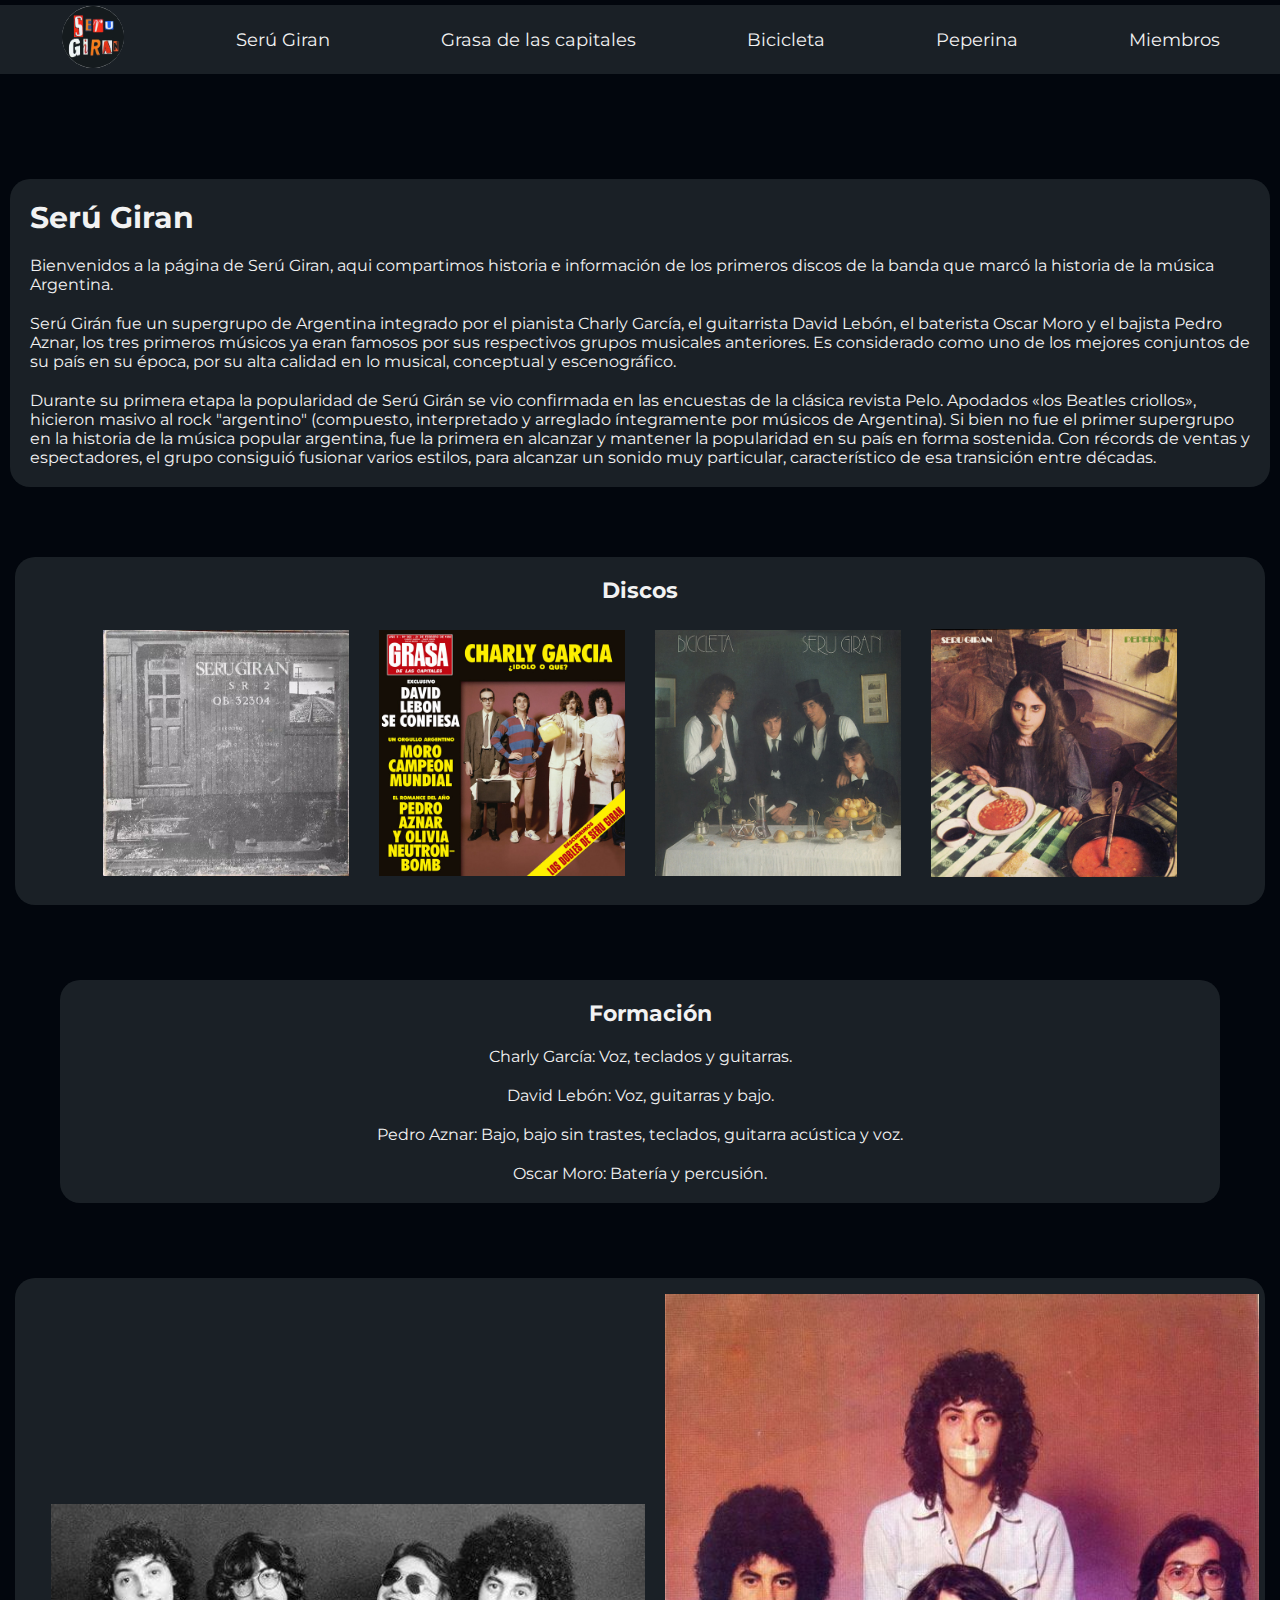
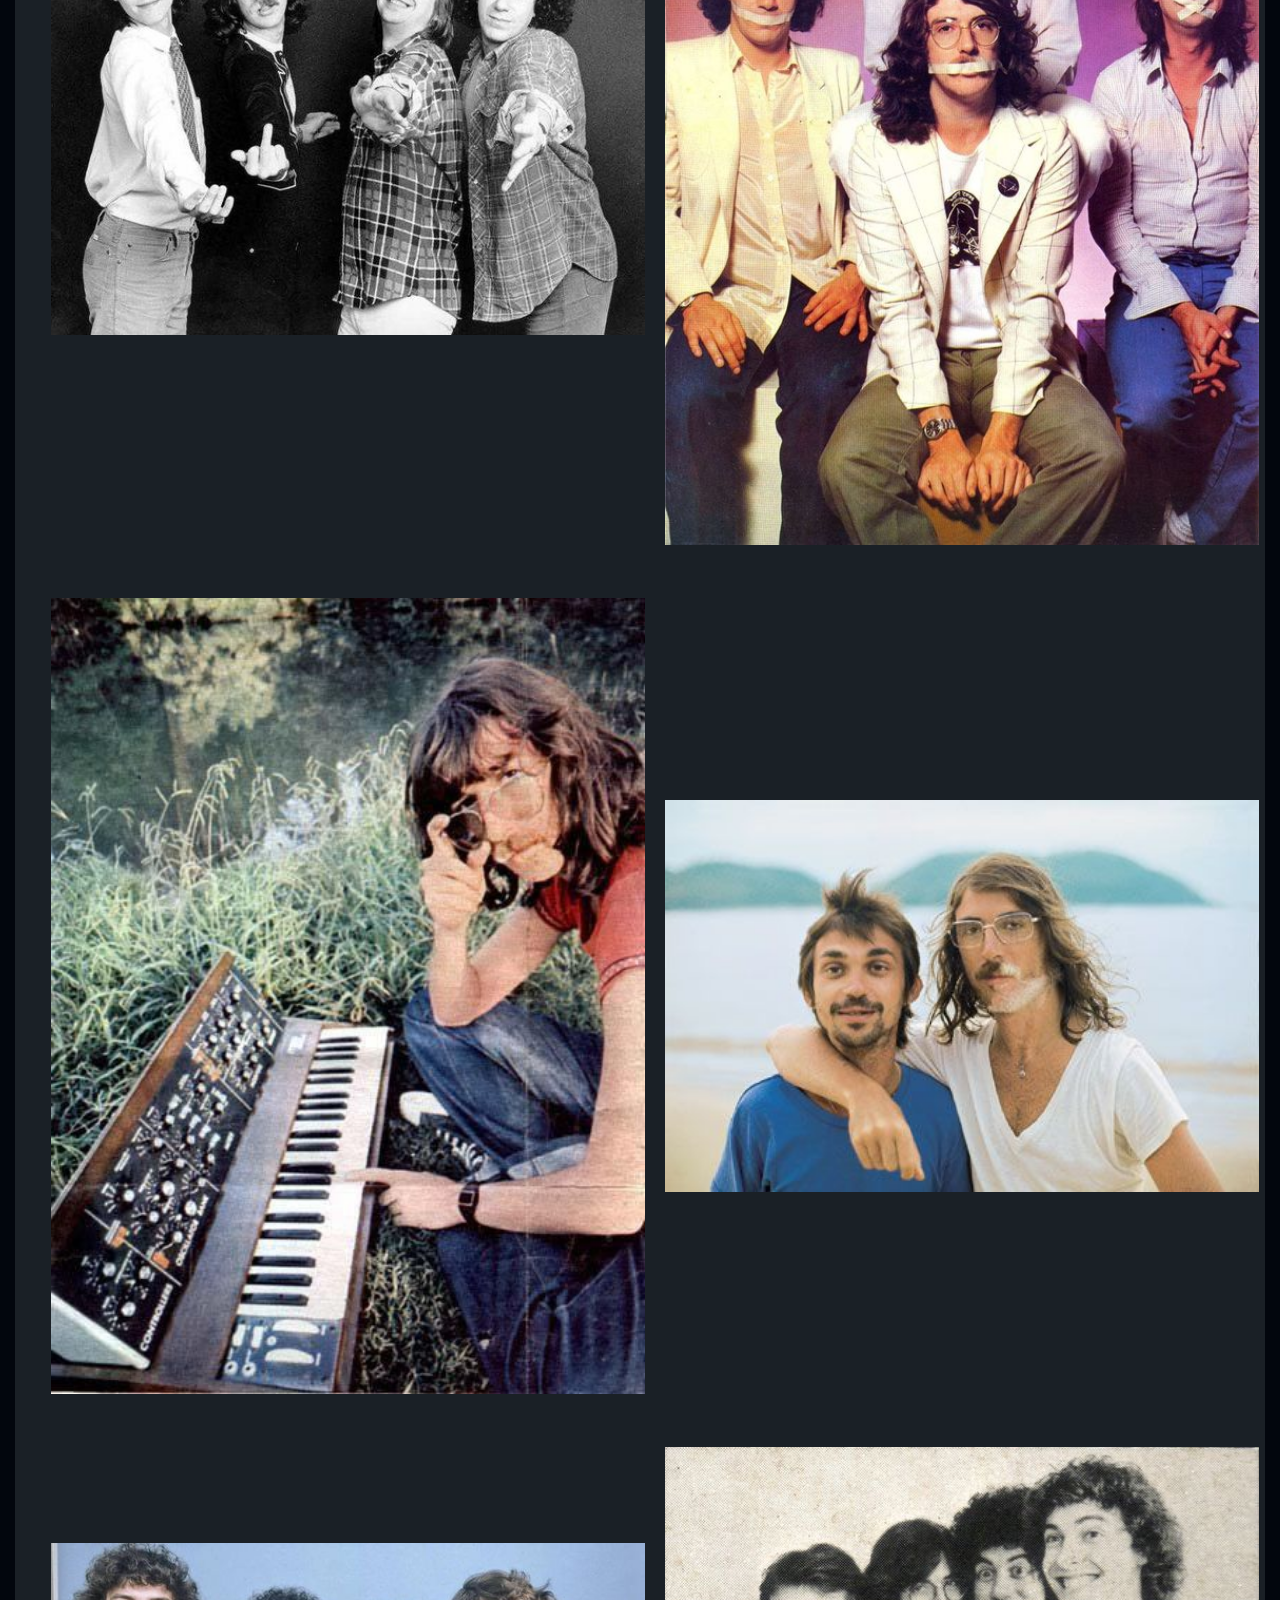
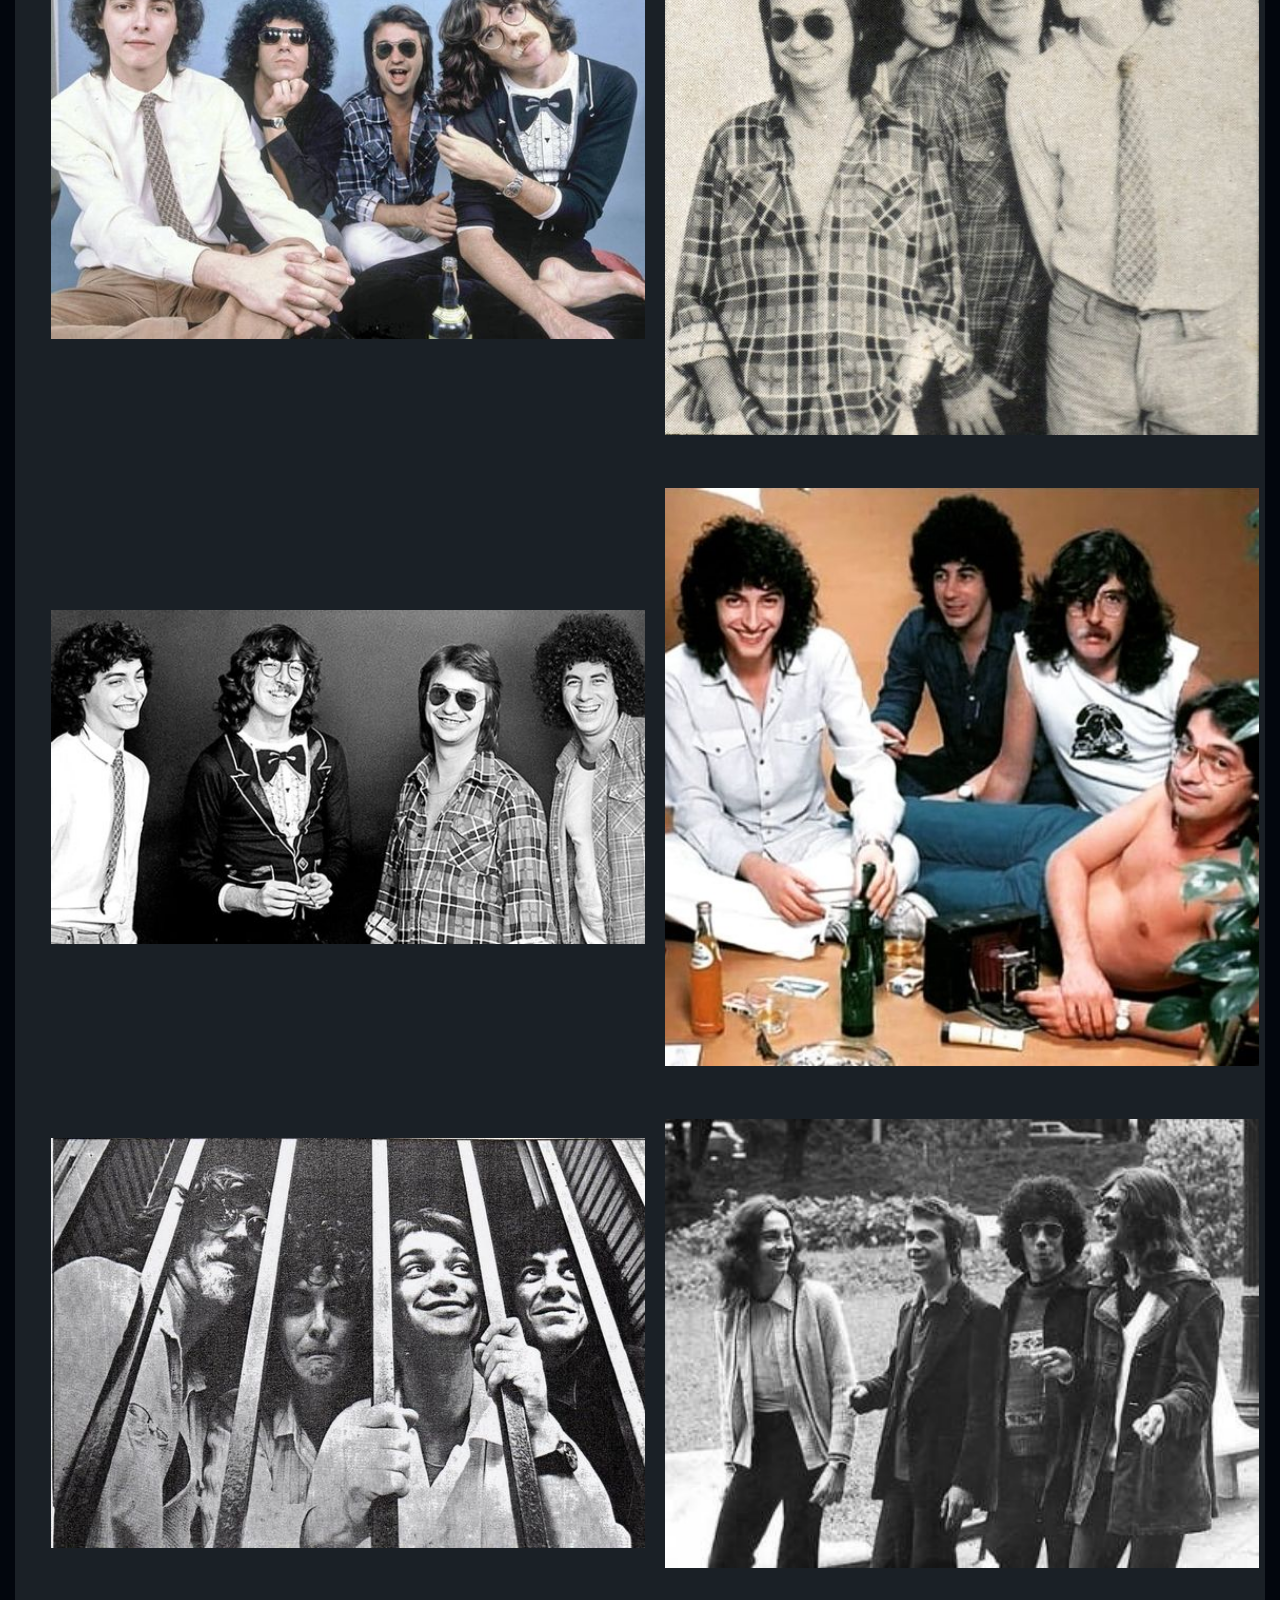
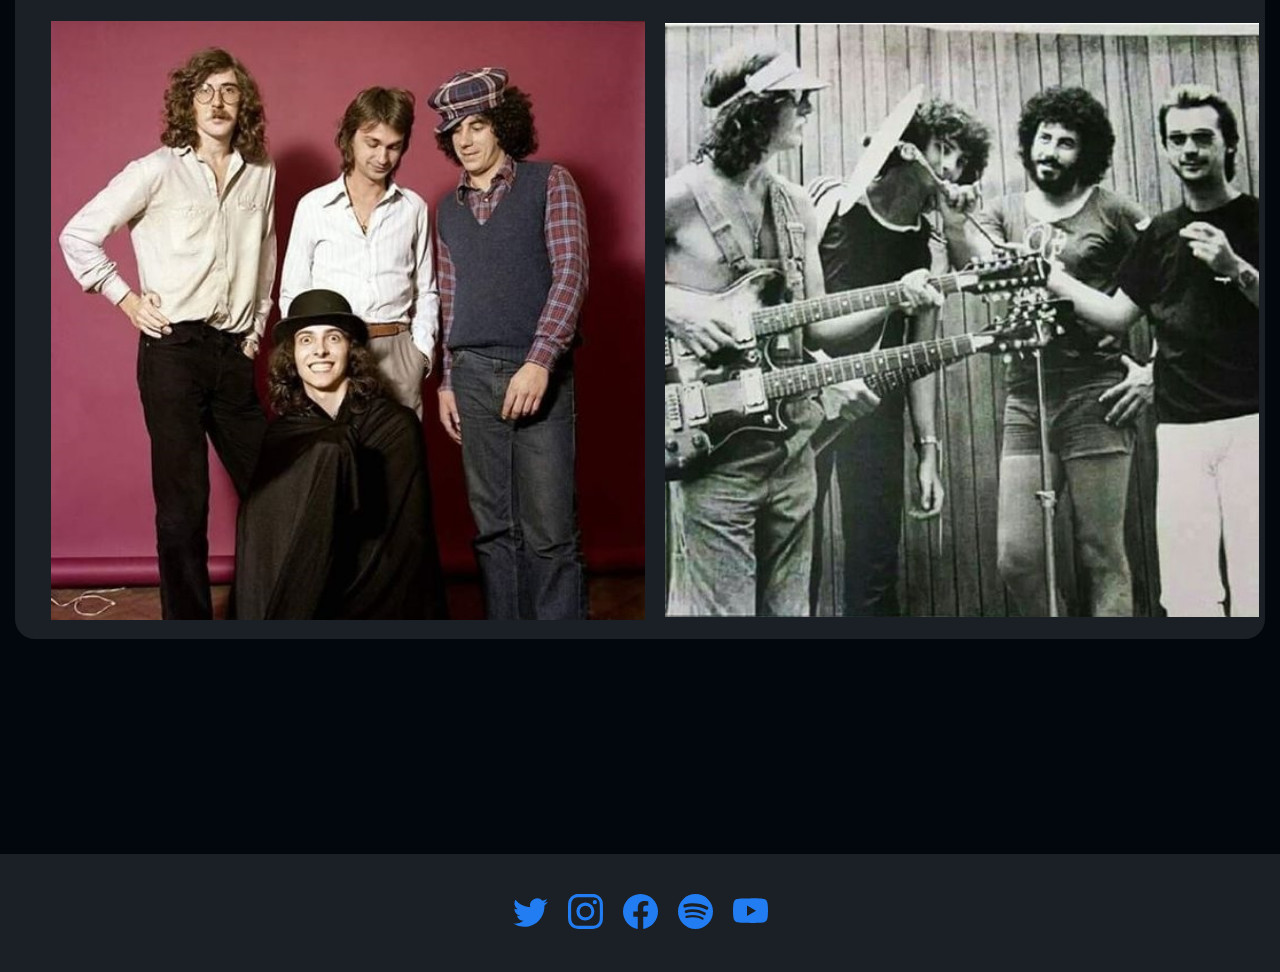
<file: index.html>
<!DOCTYPE html>
<html lang="en">

<head>
    <meta charset="UTF-8">
    <meta http-equiv="X-UA-Compatible" content="IE=edge">
    <meta name="viewport" content="width=device-width, initial-scale=1.0">
    <meta name="description" content="Página no oficial de Serú Girán">
    <meta name="keywords" content="seru, giran, banda, discos, album, biografia, discografía">
    <link rel="stylesheet" href="./css/estilos.css">
    <title>Serú Giran</title>
</head>

<body>

    <header>
        <nav>
            <ul>
                <li>
                    <a href="index.html">
                        <img class="inicio" src="./img/seru-icono.jpg">
                    </a>
                </li>
                <li><a href="./sections/serugiran.html">Serú Giran</a></li>
                <li><a href="./sections/grasadelascapitales.html">Grasa de las capitales</a></li>
                <li><a href="./sections/bicicleta.html">Bicicleta</a></li>
                <li><a href="./sections/peperina.html">Peperina</a></li>
                <li><a href="./sections/miembros.html">Miembros</a></li>
            </ul>
        </nav>
    </header>

    <main>

        <div class="main-grid">

            <div class="intro">
                <h1>Serú Giran</h1>

                <p>
                    Bienvenidos a la página de Serú Giran, aqui compartimos historia e información de los primeros
                    discos de
                    la banda que marcó
                    la historia de la música Argentina.
                </p>

                <p>
                    Serú Girán fue un supergrupo de Argentina integrado por el pianista Charly García, el guitarrista
                    David
                    Lebón, el baterista Oscar Moro y el bajista Pedro Aznar, los tres primeros
                    músicos ya eran famosos por sus respectivos grupos musicales anteriores. Es considerado como uno de
                    los
                    mejores conjuntos de su país en su época, por su alta calidad en lo musical,
                    conceptual y escenográfico.
                </p>

                <p>
                    Durante su primera etapa la popularidad de Serú Girán se vio confirmada en las encuestas de la
                    clásica
                    revista Pelo. Apodados «los Beatles criollos», hicieron masivo al rock
                    "argentino" (compuesto, interpretado y arreglado íntegramente por músicos de Argentina). Si bien no
                    fue
                    el primer supergrupo en la historia de la música popular argentina,
                    fue la primera en alcanzar y mantener la popularidad en su país en forma sostenida. Con récords de
                    ventas y espectadores, el grupo consiguió fusionar varios estilos, para alcanzar
                    un sonido muy particular, característico de esa transición entre décadas.
                </p>
            </div>

            <div class="discos">
                <h2>Discos</h2>

                <a class="discos-fotos" href="./sections/serugiran.html">
                    <img src="./img/seru-giran-cover.jpg" alt="serú-girán-cover">
                </a>

                <a class="discos-fotos" href="./sections/grasadelascapitales.html">
                    <img src="./img/grasa-de-las-capitales-cover.jpg">
                </a>

                <a class="discos-fotos" href="./sections/bicicleta.html">
                    <img src="./img/bicicleta-cover.jpg">
                </a>

                <a class="discos-fotos" href="./sections/peperina.html">
                    <img src="./img/peperina-cover.jpg">
                </a>
            </div>

            <div class="intro-formacion">
                <h2 class="formacion-h2">Formación</h2>
                <p>Charly García: Voz, teclados y guitarras.</p>
                <p>David Lebón: Voz, guitarras y bajo.</p>
                <p>Pedro Aznar: Bajo, bajo sin trastes, teclados, guitarra acústica y voz.</p>
                <p>Oscar Moro: Batería y percusión.</p>

            </div>

            <div class="formacion">

                <div class="formacion-fotos">
                    <img class="formacion-fotos" src="./img/seru-formacion.jpg" alt="serugiran">
                </div>

                <div class="formacion-fotos">
                    <img class="formacion-fotos" src="./img/seru-formacion1.jpg" alt="serugiran">
                </div>

                <div class="formacion-fotos">
                    <img class="formacion-fotos" src="./img/seru-formacion2.jpg" alt="serugiran">
                </div>

                <div class="formacion-fotos">
                    <img class="formacion-fotos" src="./img/seru-formacion3.jpg" alt="serugiran">
                </div>

                <div class="formacion-fotos">
                    <img class="formacion-fotos" src="./img/seru-formacion4.jpg" alt="serugiran">
                </div>

                <div class="formacion-fotos">
                    <img class="formacion-fotos" src="./img/seru-formacion5.jpg" alt="serugiran">
                </div>

                <div class="formacion-fotos">
                    <img class="formacion-fotos" src="./img/seru-formacion6.jpg" alt="serugiran">
                </div>

                <div class="formacion-fotos">
                    <img class="formacion-fotos" src="./img/seru-formacion7.jpg" alt="serugiran">
                </div>

                <div class="formacion-fotos">
                    <img class="formacion-fotos" src="./img/seru-formacion8.jpg" alt="serugiran">
                </div>

                <div class="formacion-fotos">
                    <img class="formacion-fotos" src="./img/seru-formacion9.jpg" alt="serugiran">
                </div>

                <div class="formacion-fotos">
                    <img class="formacion-fotos" src="./img/seru-formacion10.jpg" alt="serugiran">
                </div>

                <div class="formacion-fotos">
                    <img class="formacion-fotos" src="./img/seru-formacion11.jpg" alt="serugiran">
                </div>
            </div>

        </div>

    </main>

    <footer class="redes">

        <nav class="redes-nav">
            <a class="redes-nav-a" href="https://twitter.com/serugiranok">
                <svg xmlns="http://www.w3.org/2000/svg" width="16" height="16" fill="currentColor" class="bi bi-twitter"
                    viewBox="0 0 16 16">
                    <path
                        d="M5.026 15c6.038 0 9.341-5.003 9.341-9.334 0-.14 0-.282-.006-.422A6.685 6.685 0 0 0 16 3.542a6.658 6.658 0 0 1-1.889.518 3.301 3.301 0 0 0 1.447-1.817 6.533 6.533 0 0 1-2.087.793A3.286 3.286 0 0 0 7.875 6.03a9.325 9.325 0 0 1-6.767-3.429 3.289 3.289 0 0 0 1.018 4.382A3.323 3.323 0 0 1 .64 6.575v.045a3.288 3.288 0 0 0 2.632 3.218 3.203 3.203 0 0 1-.865.115 3.23 3.23 0 0 1-.614-.057 3.283 3.283 0 0 0 3.067 2.277A6.588 6.588 0 0 1 .78 13.58a6.32 6.32 0 0 1-.78-.045A9.344 9.344 0 0 0 5.026 15z" />
                </svg>
            </a>
        </nav>

        <nav class="redes-nav">
            <a class="redes-nav-a" href="https://www.instagram.com/serugiranok" target="_blank">
                <svg xmlns="http://www.w3.org/2000/svg" width="16" height="16" fill="currentColor"
                    class="bi bi-instagram" viewBox="0 0 16 16">
                    <path
                        d="M8 0C5.829 0 5.556.01 4.703.048 3.85.088 3.269.222 2.76.42a3.917 3.917 0 0 0-1.417.923A3.927 3.927 0 0 0 .42 2.76C.222 3.268.087 3.85.048 4.7.01 5.555 0 5.827 0 8.001c0 2.172.01 2.444.048 3.297.04.852.174 1.433.372 1.942.205.526.478.972.923 1.417.444.445.89.719 1.416.923.51.198 1.09.333 1.942.372C5.555 15.99 5.827 16 8 16s2.444-.01 3.298-.048c.851-.04 1.434-.174 1.943-.372a3.916 3.916 0 0 0 1.416-.923c.445-.445.718-.891.923-1.417.197-.509.332-1.09.372-1.942C15.99 10.445 16 10.173 16 8s-.01-2.445-.048-3.299c-.04-.851-.175-1.433-.372-1.941a3.926 3.926 0 0 0-.923-1.417A3.911 3.911 0 0 0 13.24.42c-.51-.198-1.092-.333-1.943-.372C10.443.01 10.172 0 7.998 0h.003zm-.717 1.442h.718c2.136 0 2.389.007 3.232.046.78.035 1.204.166 1.486.275.373.145.64.319.92.599.28.28.453.546.598.92.11.281.24.705.275 1.485.039.843.047 1.096.047 3.231s-.008 2.389-.047 3.232c-.035.78-.166 1.203-.275 1.485a2.47 2.47 0 0 1-.599.919c-.28.28-.546.453-.92.598-.28.11-.704.24-1.485.276-.843.038-1.096.047-3.232.047s-2.39-.009-3.233-.047c-.78-.036-1.203-.166-1.485-.276a2.478 2.478 0 0 1-.92-.598 2.48 2.48 0 0 1-.6-.92c-.109-.281-.24-.705-.275-1.485-.038-.843-.046-1.096-.046-3.233 0-2.136.008-2.388.046-3.231.036-.78.166-1.204.276-1.486.145-.373.319-.64.599-.92.28-.28.546-.453.92-.598.282-.11.705-.24 1.485-.276.738-.034 1.024-.044 2.515-.045v.002zm4.988 1.328a.96.96 0 1 0 0 1.92.96.96 0 0 0 0-1.92zm-4.27 1.122a4.109 4.109 0 1 0 0 8.217 4.109 4.109 0 0 0 0-8.217zm0 1.441a2.667 2.667 0 1 1 0 5.334 2.667 2.667 0 0 1 0-5.334z" />
                </svg>
            </a>
        </nav>

        <nav class="redes-nav">
            <a class="redes-nav-a" href="https://www.facebook.com/serugiranok" target="_blank">
                <svg xmlns="http://www.w3.org/2000/svg" width="16" height="16" fill="currentColor"
                    class="bi bi-facebook" viewBox="0 0 16 16">
                    <path
                        d="M16 8.049c0-4.446-3.582-8.05-8-8.05C3.58 0-.002 3.603-.002 8.05c0 4.017 2.926 7.347 6.75 7.951v-5.625h-2.03V8.05H6.75V6.275c0-2.017 1.195-3.131 3.022-3.131.876 0 1.791.157 1.791.157v1.98h-1.009c-.993 0-1.303.621-1.303 1.258v1.51h2.218l-.354 2.326H9.25V16c3.824-.604 6.75-3.934 6.75-7.951z" />
                </svg>
            </a>
        </nav>

        <nav class="redes-nav">
            <a class="redes-nav-a"
                href="https://open.spotify.com/artist/6CrQKZeuSKNYgrE7PeYqJ1?si=8yJuufbaS2-NilIHPd0ppA" target="_blank">
                <svg xmlns="http://www.w3.org/2000/svg" width="16" height="16" fill="currentColor" class="bi bi-spotify"
                    viewBox="0 0 16 16">
                    <path
                        d="M8 0a8 8 0 1 0 0 16A8 8 0 0 0 8 0zm3.669 11.538a.498.498 0 0 1-.686.165c-1.879-1.147-4.243-1.407-7.028-.77a.499.499 0 0 1-.222-.973c3.048-.696 5.662-.397 7.77.892a.5.5 0 0 1 .166.686zm.979-2.178a.624.624 0 0 1-.858.205c-2.15-1.321-5.428-1.704-7.972-.932a.625.625 0 0 1-.362-1.194c2.905-.881 6.517-.454 8.986 1.063a.624.624 0 0 1 .206.858zm.084-2.268C10.154 5.56 5.9 5.419 3.438 6.166a.748.748 0 1 1-.434-1.432c2.825-.857 7.523-.692 10.492 1.07a.747.747 0 1 1-.764 1.288z" />
                </svg>
            </a>
        </nav>

        <nav class="redes-nav">
            <a class="redes-nav-a" href="https://www.youtube.com/c/SeruGiranok" target="_blank">
                <svg xmlns="http://www.w3.org/2000/svg" width="16" height="16" fill="currentColor" class="bi bi-youtube"
                    viewBox="0 0 16 16">
                    <path
                        d="M8.051 1.999h.089c.822.003 4.987.033 6.11.335a2.01 2.01 0 0 1 1.415 1.42c.101.38.172.883.22 1.402l.01.104.022.26.008.104c.065.914.073 1.77.074 1.957v.075c-.001.194-.01 1.108-.082 2.06l-.008.105-.009.104c-.05.572-.124 1.14-.235 1.558a2.007 2.007 0 0 1-1.415 1.42c-1.16.312-5.569.334-6.18.335h-.142c-.309 0-1.587-.006-2.927-.052l-.17-.006-.087-.004-.171-.007-.171-.007c-1.11-.049-2.167-.128-2.654-.26a2.007 2.007 0 0 1-1.415-1.419c-.111-.417-.185-.986-.235-1.558L.09 9.82l-.008-.104A31.4 31.4 0 0 1 0 7.68v-.123c.002-.215.01-.958.064-1.778l.007-.103.003-.052.008-.104.022-.26.01-.104c.048-.519.119-1.023.22-1.402a2.007 2.007 0 0 1 1.415-1.42c.487-.13 1.544-.21 2.654-.26l.17-.007.172-.006.086-.003.171-.007A99.788 99.788 0 0 1 7.858 2h.193zM6.4 5.209v4.818l4.157-2.408L6.4 5.209z" />
                </svg>
            </a>
        </nav>

    </footer>

</body>

</html>
</file>
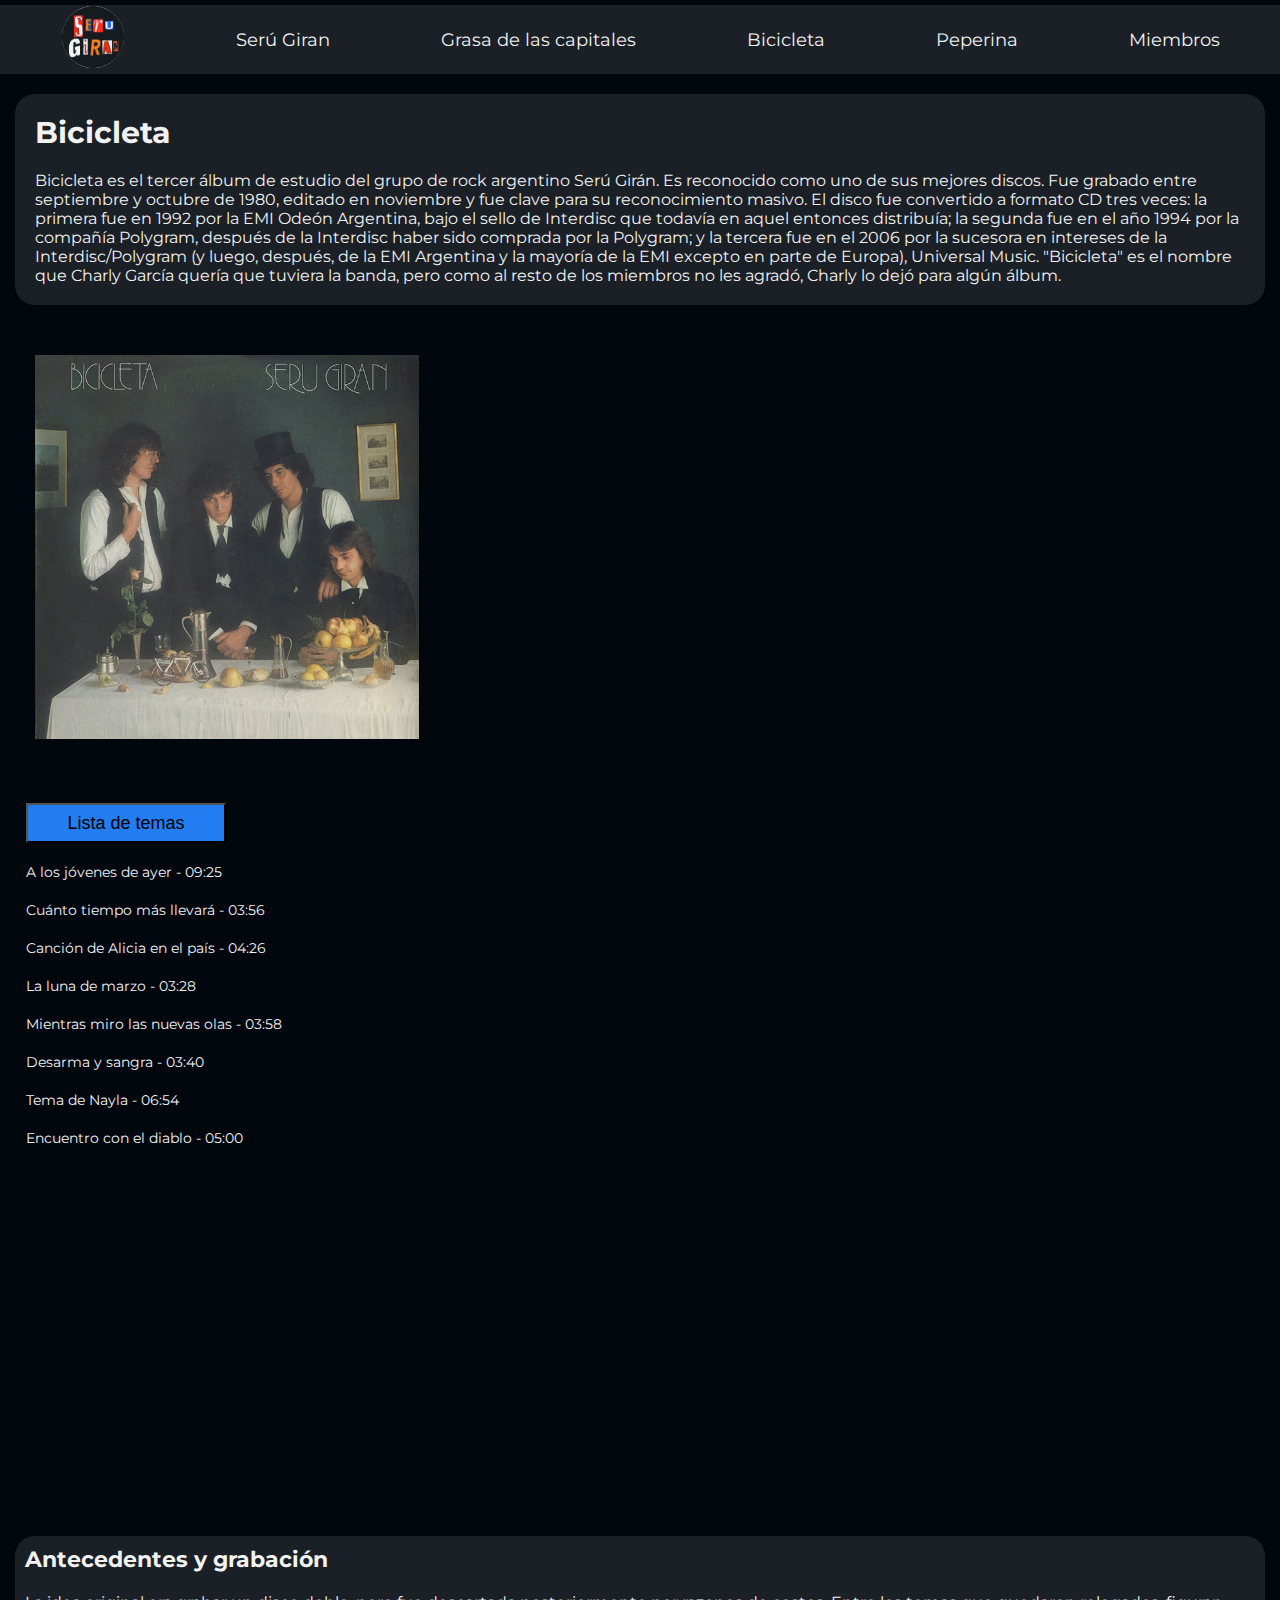
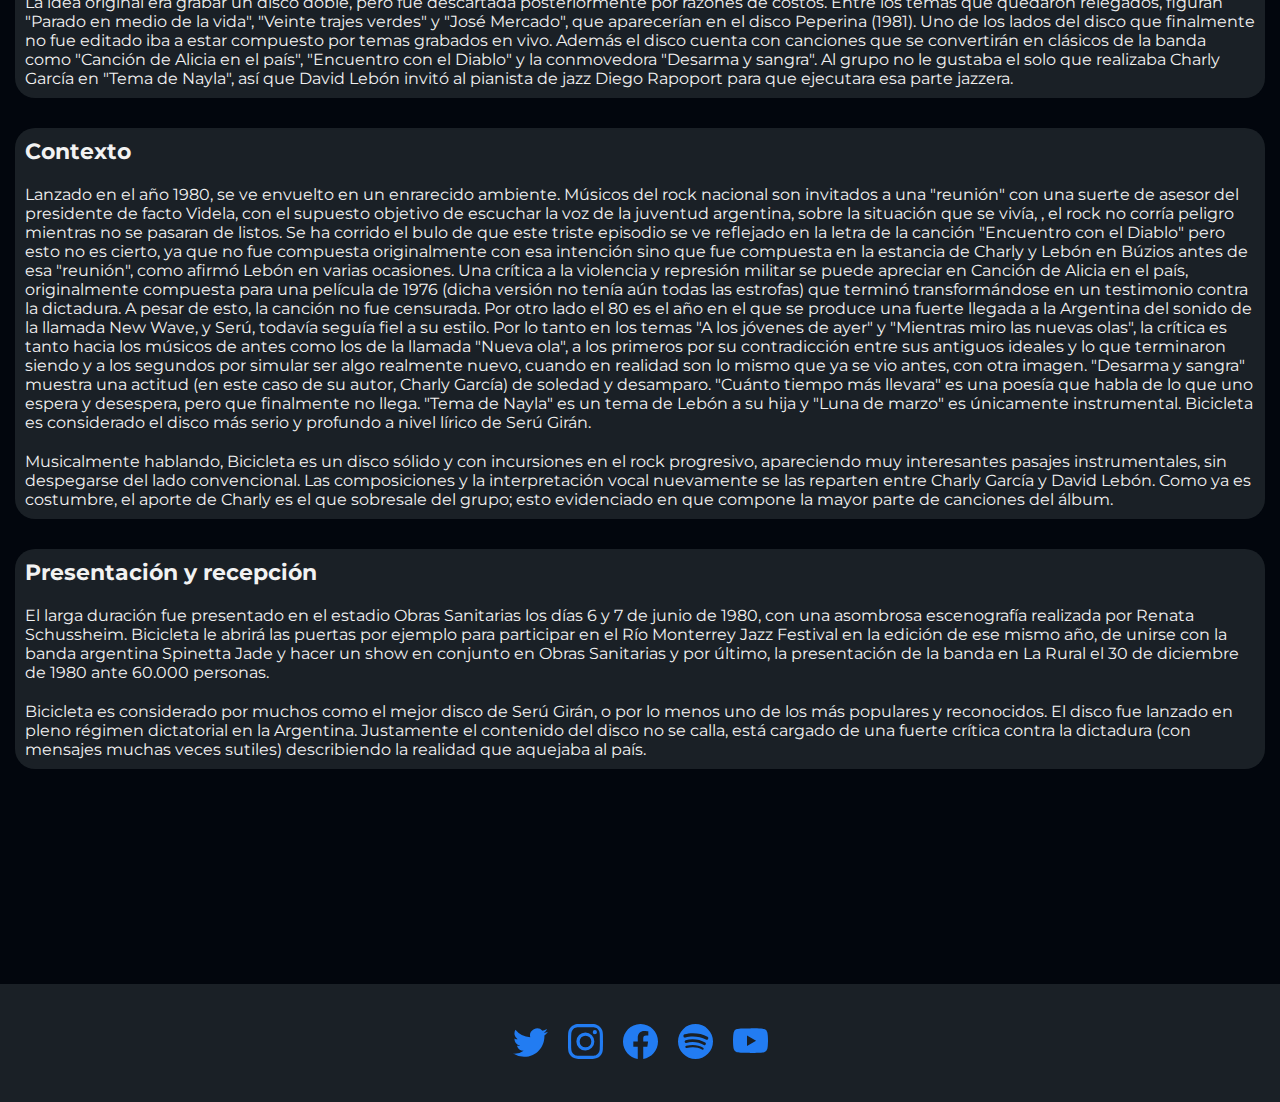
<file: sections/bicicleta.html>
<!DOCTYPE html>
<html lang="en">

<head>
    <meta charset="UTF-8">
    <meta http-equiv="X-UA-Compatible" content="IE=edge">
    <meta name="viewport" content="width=device-width, initial-scale=1.0">
    <meta name="description" content="Album Bicicleta">
    <meta name="keywords" content="seru, giran, banda, discos, album, biografia, discografía">
    <link href="https://cdn.jsdelivr.net/npm/bootstrap@5.0.2/dist/css/bootstrap.min.css" rel="stylesheet"
    integrity="sha384-EVSTQN3/azprG1Anm3QDgpJLIm9Nao0Yz1ztcQTwFspd3yD65VohhpuuCOmLASjC" crossorigin="anonymous">
    <link rel="stylesheet" href="../css/estilos.css">
    <title>Bicicleta</title>
</head>

<body>

    <header>
        <nav>
            <ul>
                <li>
                    <a href="../index.html">
                        <img class="inicio" src="../img/seru-icono.jpg">
                    </a>
                </li>
                <li><a href="./serugiran.html">Serú Giran</a></li>
                <li><a href="./grasadelascapitales.html">Grasa de las capitales</a></li>
                <li><a href="./bicicleta.html">Bicicleta</a></li>
                <li><a href="./peperina.html">Peperina</a></li>
                <li><a href="./miembros.html">Miembros</a></li>
            </ul>
        </nav>
    </header>

    <main>

        <div class="album-bicicleta">

            <div class="album-intro">
                <h1>Bicicleta</h1>
                <p>
                    Bicicleta es el tercer álbum de estudio del grupo de rock argentino Serú Girán. Es reconocido como
                    uno
                    de sus mejores discos. Fue grabado entre septiembre y octubre de 1980,
                    editado en noviembre y fue clave para su reconocimiento masivo. El disco fue convertido a formato CD
                    tres veces: la primera fue en 1992 por la EMI Odeón Argentina, bajo el sello
                    de Interdisc que todavía en aquel entonces distribuía; la segunda fue en el año 1994 por la compañía
                    Polygram, después de la Interdisc haber sido comprada por la Polygram; y la
                    tercera fue en el 2006 por la sucesora en intereses de la Interdisc/Polygram (y luego, después, de
                    la
                    EMI Argentina y la mayoría de la EMI excepto en parte de Europa),
                    Universal Music. "Bicicleta" es el nombre que Charly García quería que tuviera la banda, pero como
                    al
                    resto de los miembros no les agradó, Charly lo dejó para algún álbum.
                </p>
            </div>

            <div class="cover">
                <img src="../img/bicicleta-cover.jpg" alt="bicicleta">
            </div>

            <div class="lista-temas">
                
                <p>
                    <button class="btn btn-primary botonLista" type="button" data-bs-toggle="collapse" data-bs-target="#collapseExample" aria-expanded="false" aria-controls="collapseExample">
                      Lista de temas
                    </button>
                  </p>
                  <div class="collapse lista" id="collapseExample">
                    <div class="card lista card-body">
                        <p>A los jóvenes de ayer - 09:25</p>
                        <p>Cuánto tiempo más llevará - 03:56</p>
                        <p>Canción de Alicia en el país - 04:26</p>
                        <p>La luna de marzo - 03:28</p>
                        <p>Mientras miro las nuevas olas - 03:58</p>
                        <p>Desarma y sangra - 03:40</p>
                        <p>Tema de Nayla - 06:54</p>
                        <p>Encuentro con el diablo - 05:00</p>
                    </div>
                  </div>
            </div>

            <div class="video">
                <iframe width="560" height="315" src="https://www.youtube.com/embed/LjGuC8wMkmE"
                    title="YouTube video player" frameborder="0"
                    allow="accelerometer; autoplay; clipboard-write; encrypted-media; gyroscope; picture-in-picture"
                    allowfullscreen></iframe>
            </div>

            <div class="antecedentes">
                <h2>Antecedentes y grabación</h2>

                <p>
                    La idea original era grabar un disco doble, pero fue descartada posteriormente por razones de
                    costos.
                    Entre los temas que quedaron relegados, figuran "Parado en medio de la vida",
                    "Veinte trajes verdes" y "José Mercado", que aparecerían en el disco Peperina (1981). Uno de los
                    lados
                    del disco que finalmente no fue editado iba a estar compuesto por temas
                    grabados en vivo. Además el disco cuenta con canciones que se convertirán en clásicos de la banda
                    como
                    "Canción de Alicia en el país", "Encuentro con el Diablo" y la conmovedora
                    "Desarma y sangra". Al grupo no le gustaba el solo que realizaba Charly García en "Tema de Nayla",
                    así
                    que David Lebón invitó al pianista de jazz Diego Rapoport para que
                    ejecutara esa parte jazzera.
                </p>
            </div>

            <div class="contexto">
                <h2>Contexto</h2>
                <p>
                    Lanzado en el año 1980, se ve envuelto en un enrarecido ambiente. Músicos del rock nacional son
                    invitados a una "reunión" con una suerte de asesor del presidente de facto Videla,
                    con el supuesto objetivo de escuchar la voz de la juventud argentina, sobre la situación que se
                    vivía, ,
                    el rock no corría peligro mientras no se pasaran de listos. Se ha corrido
                    el bulo de que este triste episodio se ve reflejado en la letra de la canción "Encuentro con el
                    Diablo"
                    pero esto no es cierto, ya que no fue compuesta originalmente con esa
                    intención sino que fue compuesta en la estancia de Charly y Lebón en Búzios antes de esa "reunión",
                    como
                    afirmó Lebón en varias ocasiones. Una crítica a la violencia y represión
                    militar se puede apreciar en Canción de Alicia en el país, originalmente compuesta para una película
                    de
                    1976 (dicha versión no tenía aún todas las estrofas) que terminó
                    transformándose en un testimonio contra la dictadura. A pesar de esto, la canción no fue censurada.
                    Por
                    otro lado el 80 es el año en el que se produce una fuerte llegada a la
                    Argentina del sonido de la llamada New Wave, y Serú, todavía seguía fiel a su estilo. Por lo tanto
                    en
                    los temas "A los jóvenes de ayer" y "Mientras miro las nuevas olas",
                    la crítica es tanto hacia los músicos de antes como los de la llamada "Nueva ola", a los primeros
                    por su
                    contradicción entre sus antiguos ideales y lo que terminaron siendo y a los
                    segundos por simular ser algo realmente nuevo, cuando en realidad son lo mismo que ya se vio antes,
                    con
                    otra imagen. "Desarma y sangra" muestra una actitud (en este caso de su
                    autor, Charly García) de soledad y desamparo. "Cuánto tiempo más llevara" es una poesía que habla de
                    lo
                    que uno espera y desespera, pero que finalmente no llega. "Tema de Nayla" es
                    un tema de Lebón a su hija y "Luna de marzo" es únicamente instrumental. Bicicleta es considerado el
                    disco más serio y profundo a nivel lírico de Serú Girán.
                </p>

                <p>
                    Musicalmente hablando, Bicicleta es un disco sólido y con incursiones en el rock progresivo,
                    apareciendo
                    muy interesantes pasajes instrumentales, sin despegarse del lado convencional.
                    Las composiciones y la interpretación vocal nuevamente se las reparten entre Charly García y David
                    Lebón. Como ya es costumbre, el aporte de Charly es el que sobresale del grupo; esto
                    evidenciado en que compone la mayor parte de canciones del álbum.
                </p>
            </div>

            <div class="presentacion">
                <h2>Presentación y recepción</h2>
                <p>
                    El larga duración fue presentado en el estadio Obras Sanitarias los días 6 y 7 de junio de 1980, con
                    una
                    asombrosa escenografía realizada por Renata Schussheim. Bicicleta le
                    abrirá las puertas por ejemplo para participar en el Río Monterrey Jazz Festival en la edición de
                    ese
                    mismo año, de unirse con la banda argentina Spinetta Jade y hacer un show
                    en conjunto en Obras Sanitarias y por último, la presentación de la banda en La Rural el 30 de
                    diciembre
                    de 1980 ante 60.000 personas.
                </p>
                <p>
                    Bicicleta es considerado por muchos como el mejor disco de Serú Girán, o por lo menos uno de los más
                    populares y reconocidos. El disco fue lanzado en pleno régimen dictatorial
                    en la Argentina. Justamente el contenido del disco no se calla, está cargado de una fuerte crítica
                    contra la dictadura (con mensajes muchas veces sutiles) describiendo la
                    realidad que aquejaba al país.
                </p>
            </div>

        </div>

    </main>

    <footer class="redes">

        <nav class="redes-nav">
            <a class="redes-nav-a" href="https://twitter.com/serugiranok">
                <svg xmlns="http://www.w3.org/2000/svg" width="16" height="16" fill="currentColor" class="bi bi-twitter"
                    viewBox="0 0 16 16">
                    <path
                        d="M5.026 15c6.038 0 9.341-5.003 9.341-9.334 0-.14 0-.282-.006-.422A6.685 6.685 0 0 0 16 3.542a6.658 6.658 0 0 1-1.889.518 3.301 3.301 0 0 0 1.447-1.817 6.533 6.533 0 0 1-2.087.793A3.286 3.286 0 0 0 7.875 6.03a9.325 9.325 0 0 1-6.767-3.429 3.289 3.289 0 0 0 1.018 4.382A3.323 3.323 0 0 1 .64 6.575v.045a3.288 3.288 0 0 0 2.632 3.218 3.203 3.203 0 0 1-.865.115 3.23 3.23 0 0 1-.614-.057 3.283 3.283 0 0 0 3.067 2.277A6.588 6.588 0 0 1 .78 13.58a6.32 6.32 0 0 1-.78-.045A9.344 9.344 0 0 0 5.026 15z" />
                </svg>
            </a>
        </nav>

        <nav class="redes-nav">
            <a class="redes-nav-a" href="https://www.instagram.com/serugiranok" target="_blank">
                <svg xmlns="http://www.w3.org/2000/svg" width="16" height="16" fill="currentColor"
                    class="bi bi-instagram" viewBox="0 0 16 16">
                    <path
                        d="M8 0C5.829 0 5.556.01 4.703.048 3.85.088 3.269.222 2.76.42a3.917 3.917 0 0 0-1.417.923A3.927 3.927 0 0 0 .42 2.76C.222 3.268.087 3.85.048 4.7.01 5.555 0 5.827 0 8.001c0 2.172.01 2.444.048 3.297.04.852.174 1.433.372 1.942.205.526.478.972.923 1.417.444.445.89.719 1.416.923.51.198 1.09.333 1.942.372C5.555 15.99 5.827 16 8 16s2.444-.01 3.298-.048c.851-.04 1.434-.174 1.943-.372a3.916 3.916 0 0 0 1.416-.923c.445-.445.718-.891.923-1.417.197-.509.332-1.09.372-1.942C15.99 10.445 16 10.173 16 8s-.01-2.445-.048-3.299c-.04-.851-.175-1.433-.372-1.941a3.926 3.926 0 0 0-.923-1.417A3.911 3.911 0 0 0 13.24.42c-.51-.198-1.092-.333-1.943-.372C10.443.01 10.172 0 7.998 0h.003zm-.717 1.442h.718c2.136 0 2.389.007 3.232.046.78.035 1.204.166 1.486.275.373.145.64.319.92.599.28.28.453.546.598.92.11.281.24.705.275 1.485.039.843.047 1.096.047 3.231s-.008 2.389-.047 3.232c-.035.78-.166 1.203-.275 1.485a2.47 2.47 0 0 1-.599.919c-.28.28-.546.453-.92.598-.28.11-.704.24-1.485.276-.843.038-1.096.047-3.232.047s-2.39-.009-3.233-.047c-.78-.036-1.203-.166-1.485-.276a2.478 2.478 0 0 1-.92-.598 2.48 2.48 0 0 1-.6-.92c-.109-.281-.24-.705-.275-1.485-.038-.843-.046-1.096-.046-3.233 0-2.136.008-2.388.046-3.231.036-.78.166-1.204.276-1.486.145-.373.319-.64.599-.92.28-.28.546-.453.92-.598.282-.11.705-.24 1.485-.276.738-.034 1.024-.044 2.515-.045v.002zm4.988 1.328a.96.96 0 1 0 0 1.92.96.96 0 0 0 0-1.92zm-4.27 1.122a4.109 4.109 0 1 0 0 8.217 4.109 4.109 0 0 0 0-8.217zm0 1.441a2.667 2.667 0 1 1 0 5.334 2.667 2.667 0 0 1 0-5.334z" />
                </svg>
            </a>
        </nav>

        <nav class="redes-nav">
            <a class="redes-nav-a" href="https://www.facebook.com/serugiranok" target="_blank">
                <svg xmlns="http://www.w3.org/2000/svg" width="16" height="16" fill="currentColor"
                    class="bi bi-facebook" viewBox="0 0 16 16">
                    <path
                        d="M16 8.049c0-4.446-3.582-8.05-8-8.05C3.58 0-.002 3.603-.002 8.05c0 4.017 2.926 7.347 6.75 7.951v-5.625h-2.03V8.05H6.75V6.275c0-2.017 1.195-3.131 3.022-3.131.876 0 1.791.157 1.791.157v1.98h-1.009c-.993 0-1.303.621-1.303 1.258v1.51h2.218l-.354 2.326H9.25V16c3.824-.604 6.75-3.934 6.75-7.951z" />
                </svg>
            </a>
        </nav>

        <nav class="redes-nav">
            <a class="redes-nav-a"
                href="https://open.spotify.com/artist/6CrQKZeuSKNYgrE7PeYqJ1?si=8yJuufbaS2-NilIHPd0ppA" target="_blank">
                <svg xmlns="http://www.w3.org/2000/svg" width="16" height="16" fill="currentColor" class="bi bi-spotify"
                    viewBox="0 0 16 16">
                    <path
                        d="M8 0a8 8 0 1 0 0 16A8 8 0 0 0 8 0zm3.669 11.538a.498.498 0 0 1-.686.165c-1.879-1.147-4.243-1.407-7.028-.77a.499.499 0 0 1-.222-.973c3.048-.696 5.662-.397 7.77.892a.5.5 0 0 1 .166.686zm.979-2.178a.624.624 0 0 1-.858.205c-2.15-1.321-5.428-1.704-7.972-.932a.625.625 0 0 1-.362-1.194c2.905-.881 6.517-.454 8.986 1.063a.624.624 0 0 1 .206.858zm.084-2.268C10.154 5.56 5.9 5.419 3.438 6.166a.748.748 0 1 1-.434-1.432c2.825-.857 7.523-.692 10.492 1.07a.747.747 0 1 1-.764 1.288z" />
                </svg>
            </a>
        </nav>

        <nav class="redes-nav">
            <a class="redes-nav-a" href="https://www.youtube.com/c/SeruGiranok" target="_blank">
                <svg xmlns="http://www.w3.org/2000/svg" width="16" height="16" fill="currentColor" class="bi bi-youtube"
                    viewBox="0 0 16 16">
                    <path
                        d="M8.051 1.999h.089c.822.003 4.987.033 6.11.335a2.01 2.01 0 0 1 1.415 1.42c.101.38.172.883.22 1.402l.01.104.022.26.008.104c.065.914.073 1.77.074 1.957v.075c-.001.194-.01 1.108-.082 2.06l-.008.105-.009.104c-.05.572-.124 1.14-.235 1.558a2.007 2.007 0 0 1-1.415 1.42c-1.16.312-5.569.334-6.18.335h-.142c-.309 0-1.587-.006-2.927-.052l-.17-.006-.087-.004-.171-.007-.171-.007c-1.11-.049-2.167-.128-2.654-.26a2.007 2.007 0 0 1-1.415-1.419c-.111-.417-.185-.986-.235-1.558L.09 9.82l-.008-.104A31.4 31.4 0 0 1 0 7.68v-.123c.002-.215.01-.958.064-1.778l.007-.103.003-.052.008-.104.022-.26.01-.104c.048-.519.119-1.023.22-1.402a2.007 2.007 0 0 1 1.415-1.42c.487-.13 1.544-.21 2.654-.26l.17-.007.172-.006.086-.003.171-.007A99.788 99.788 0 0 1 7.858 2h.193zM6.4 5.209v4.818l4.157-2.408L6.4 5.209z" />
                </svg>
            </a>
        </nav>


    </footer>

    <script src="https://cdn.jsdelivr.net/npm/bootstrap@5.0.2/dist/js/bootstrap.bundle.min.js"
        integrity="sha384-MrcW6ZMFYlzcLA8Nl+NtUVF0sA7MsXsP1UyJoMp4YLEuNSfAP+JcXn/tWtIaxVXM" crossorigin="anonymous">
    </script>

</body>

</html>
</file>
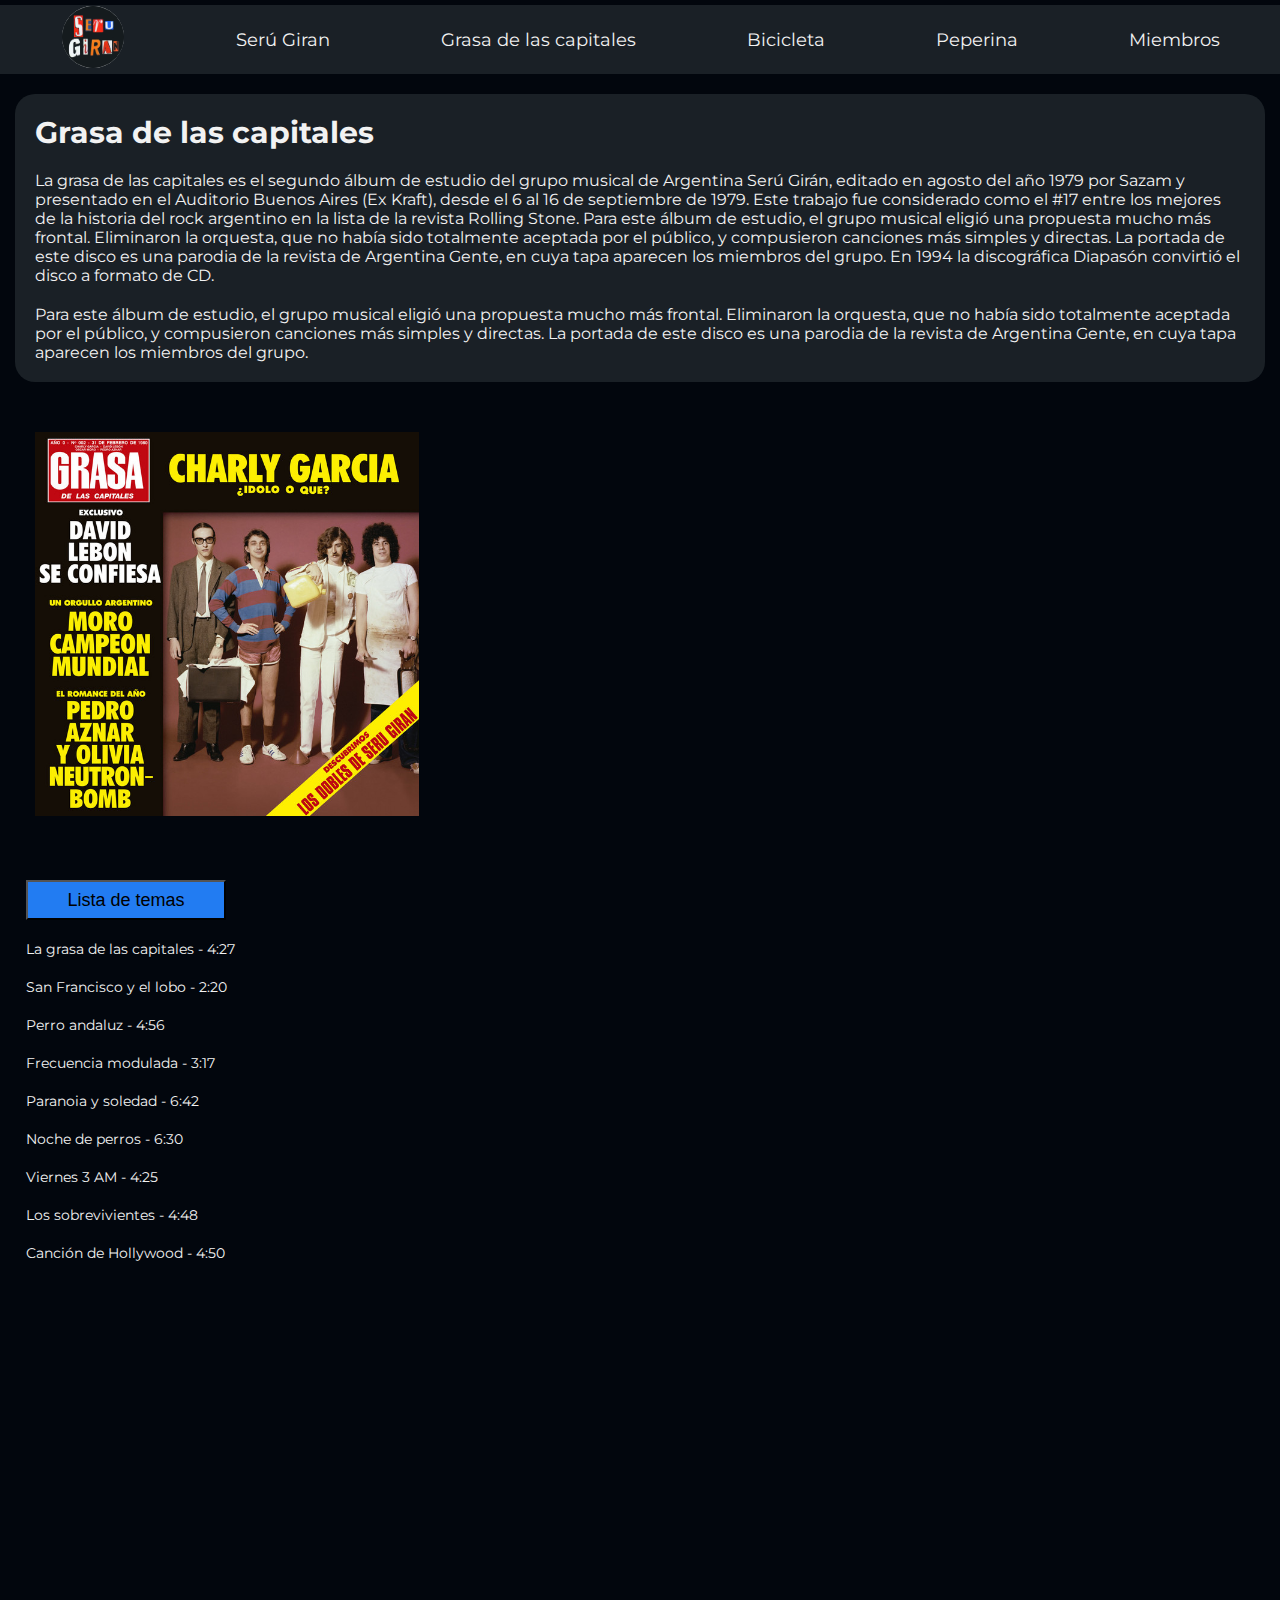
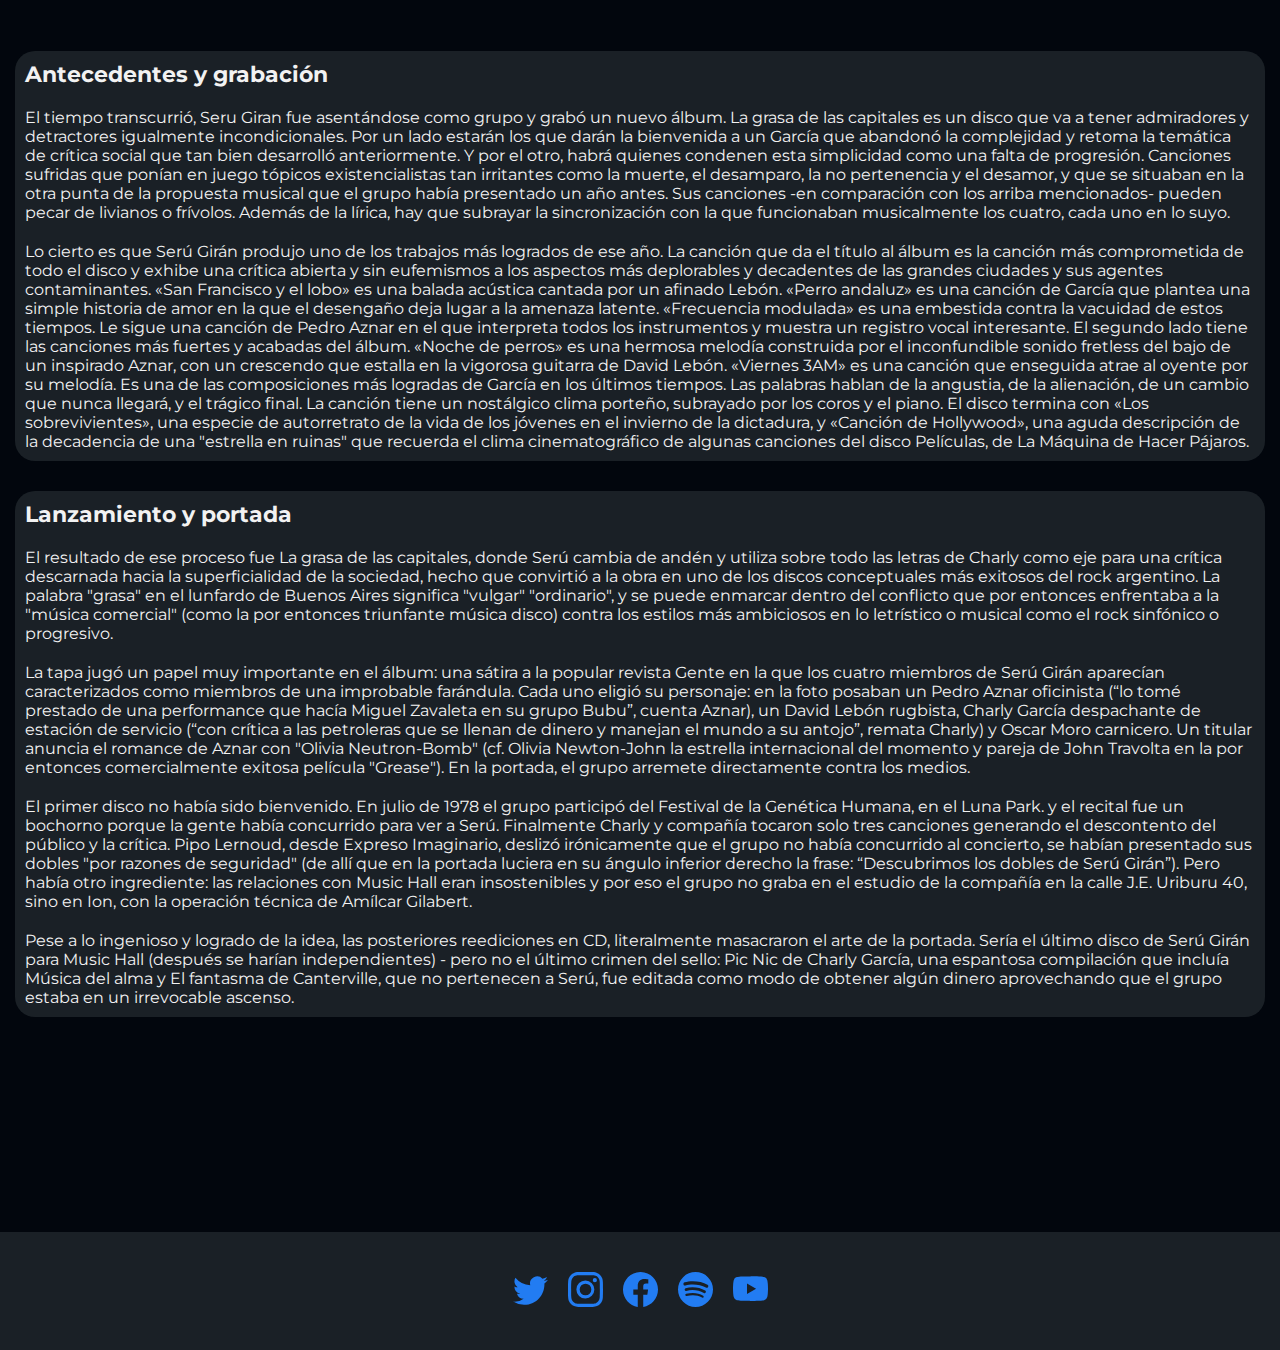
<file: sections/grasadelascapitales.html>
<!DOCTYPE html>
<html lang="en">

<head>
    <meta charset="UTF-8">
    <meta http-equiv="X-UA-Compatible" content="IE=edge">
    <meta name="viewport" content="width=device-width, initial-scale=1.0">
    <meta name="description" content="Album Grasa de las Capitales">
    <meta name="keywords" content="seru, giran, banda, discos, album, biografia, discografía">
    <link href="https://cdn.jsdelivr.net/npm/bootstrap@5.0.2/dist/css/bootstrap.min.css" rel="stylesheet"
        integrity="sha384-EVSTQN3/azprG1Anm3QDgpJLIm9Nao0Yz1ztcQTwFspd3yD65VohhpuuCOmLASjC" crossorigin="anonymous">
    <link rel="stylesheet" href="../css/estilos.css">
    <title>Grasa de las capitales</title>
</head>

<body>
    <header>
        <nav>
            <ul>
                <li>
                    <a href="../index.html">
                        <img class="inicio" src="../img/seru-icono.jpg">
                    </a>
                </li>
                <li><a href="./serugiran.html">Serú Giran</a></li>
                <li><a href="./grasadelascapitales.html">Grasa de las capitales</a></li>
                <li><a href="./bicicleta.html">Bicicleta</a></li>
                <li><a href="./peperina.html">Peperina</a></li>
                <li><a href="./miembros.html">Miembros</a></li>
            </ul>
        </nav>
    </header>
    <main>

        <div class="album-grasa">
            <div class="album-intro">
                <h1>Grasa de las capitales</h1>
                <p>
                    La grasa de las capitales es el segundo álbum de estudio del grupo musical de Argentina Serú Girán,
                    editado en agosto del año 1979 por Sazam y presentado en el Auditorio Buenos Aires
                    (Ex Kraft), desde el 6 al 16 de septiembre de 1979. Este trabajo fue considerado como el #17 entre
                    los
                    mejores de la historia del rock argentino en la lista de la revista Rolling Stone.
                    Para este álbum de estudio, el grupo musical eligió una propuesta mucho más frontal. Eliminaron la
                    orquesta, que no había sido totalmente aceptada por el público, y compusieron canciones
                    más simples y directas. La portada de este disco es una parodia de la revista de Argentina Gente, en
                    cuya tapa aparecen los miembros del grupo. En 1994 la discográfica Diapasón
                    convirtió el disco a formato de CD.
                </p>

                <p>
                    Para este álbum de estudio, el grupo musical eligió una propuesta mucho más frontal. Eliminaron la
                    orquesta, que no había sido totalmente aceptada por el público, y compusieron
                    canciones más simples y directas. La portada de este disco es una parodia de la revista de Argentina
                    Gente, en cuya tapa aparecen los miembros del grupo.
                </p>
            </div>

            <div class="cover">
                <img src="../img/grasa-de-las-capitales-cover.jpg" alt="grasa">
            </div>

            <div class="lista-temas">

                <p>
                    <button class="btn btn-primary botonLista" type="button" data-bs-toggle="collapse" data-bs-target="#collapseExample" aria-expanded="false" aria-controls="collapseExample">
                      Lista de temas
                    </button>
                  </p>
                  <div class="collapse" id="collapseExample">
                    <div class="card lista card-body">
                        <p>La grasa de las capitales - 4:27</p>
                        <p>San Francisco y el lobo - 2:20</p>
                        <p>Perro andaluz - 4:56</p>
                        <p>Frecuencia modulada - 3:17</p>
                        <p>Paranoia y soledad - 6:42</p>
                        <p>Noche de perros - 6:30</p>
                        <p>Viernes 3 AM - 4:25</p>
                        <p>Los sobrevivientes - 4:48</p>
                        <p>Canción de Hollywood - 4:50</p>
                    </div>
                  </div>
            </div>

            <div class="video">
                <iframe width="560" height="315" src="https://www.youtube.com/embed/1l5tJpJOAjg"
                    title="YouTube video player" frameborder="0"
                    allow="accelerometer; autoplay; clipboard-write; encrypted-media; gyroscope; picture-in-picture"
                    allowfullscreen></iframe>
            </div>

            <div class="antecedentes">
                <h2>Antecedentes y grabación</h2>

                <p>
                    El tiempo transcurrió, Seru Giran fue asentándose como grupo y grabó un nuevo álbum. La grasa de las
                    capitales es un disco que va a tener admiradores y detractores igualmente
                    incondicionales. Por un lado estarán los que darán la bienvenida a un García que abandonó la
                    complejidad
                    y retoma la temática de crítica social que tan bien desarrolló anteriormente.
                    Y por el otro, habrá quienes condenen esta simplicidad como una falta de progresión. Canciones
                    sufridas
                    que ponían en juego tópicos existencialistas tan irritantes como la muerte,
                    el desamparo, la no pertenencia y el desamor, y que se situaban en la otra punta de la propuesta
                    musical
                    que el grupo había presentado un año antes. Sus canciones -en comparación con los
                    arriba mencionados- pueden pecar de livianos o frívolos. Además de la lírica, hay que subrayar la
                    sincronización con la que funcionaban musicalmente los cuatro, cada uno en lo suyo.
                </p>

                <p>
                    Lo cierto es que Serú Girán produjo uno de los trabajos más logrados de ese año. La canción que da
                    el
                    título al álbum es la canción más comprometida de todo el disco y exhibe una crítica
                    abierta y sin eufemismos a los aspectos más deplorables y decadentes de las grandes ciudades y sus
                    agentes contaminantes. «San Francisco y el lobo» es una balada acústica cantada por un
                    afinado Lebón. «Perro andaluz» es una canción de García que plantea una simple historia de amor en
                    la
                    que el desengaño deja lugar a la amenaza latente. «Frecuencia modulada» es una
                    embestida contra la vacuidad de estos tiempos. Le sigue una canción de Pedro Aznar en el que
                    interpreta
                    todos los instrumentos y muestra un registro vocal interesante.
                    El segundo lado tiene las canciones más fuertes y acabadas del álbum. «Noche de perros» es una
                    hermosa
                    melodía construida por el inconfundible sonido fretless del bajo de un inspirado
                    Aznar, con un crescendo que estalla en la vigorosa guitarra de David Lebón. «Viernes 3AM» es una
                    canción
                    que enseguida atrae al oyente por su melodía. Es una de las composiciones más
                    logradas de García en los últimos tiempos. Las palabras hablan de la angustia, de la alienación, de
                    un
                    cambio que nunca llegará, y el trágico final. La canción tiene un nostálgico
                    clima porteño, subrayado por los coros y el piano. El disco termina con «Los sobrevivientes», una
                    especie de autorretrato de la vida de los jóvenes en el invierno de la dictadura,
                    y «Canción de Hollywood», una aguda descripción de la decadencia de una "estrella en ruinas" que
                    recuerda el clima cinematográfico de algunas canciones del disco Películas,
                    de La Máquina de Hacer Pájaros.
                </p>
            </div>

            <div class="lanzamiento">
                <h2>Lanzamiento y portada</h2>

                <p>
                    El resultado de ese proceso fue La grasa de las capitales, donde Serú cambia de andén y utiliza
                    sobre
                    todo las letras de Charly como eje para una crítica descarnada hacia la
                    superficialidad de la sociedad, hecho que convirtió a la obra en uno de los discos conceptuales más
                    exitosos del rock argentino. La palabra "grasa" en el lunfardo de Buenos Aires
                    significa "vulgar" "ordinario", y se puede enmarcar dentro del conflicto que por entonces enfrentaba
                    a
                    la "música comercial" (como la por entonces triunfante música disco)
                    contra los estilos más ambiciosos en lo letrístico o musical como el rock sinfónico o progresivo.
                </p>

                <p>
                    La tapa jugó un papel muy importante en el álbum: una sátira a la popular revista Gente en la que
                    los
                    cuatro miembros de Serú Girán aparecían caracterizados como miembros de una
                    improbable farándula. Cada uno eligió su personaje: en la foto posaban un Pedro Aznar oficinista
                    (“lo
                    tomé prestado de una performance que hacía Miguel Zavaleta en su grupo Bubu”,
                    cuenta Aznar), un David Lebón rugbista, Charly García despachante de estación de servicio (“con
                    crítica
                    a las petroleras que se llenan de dinero y manejan el mundo a su antojo”,
                    remata Charly) y Oscar Moro carnicero. Un titular anuncia el romance de Aznar con "Olivia
                    Neutron-Bomb"
                    (cf. Olivia Newton-John la estrella internacional del momento y
                    pareja de John Travolta en la por entonces comercialmente exitosa película "Grease"). En la portada,
                    el
                    grupo arremete directamente contra los medios.
                </p>

                <p>
                    El primer disco no había sido bienvenido. En julio de 1978 el grupo participó del Festival de la
                    Genética Humana, en el Luna Park. y el recital fue un bochorno porque la gente
                    había concurrido para ver a Serú. Finalmente Charly y compañía tocaron solo tres canciones generando
                    el
                    descontento del público y la crítica. Pipo Lernoud, desde Expreso
                    Imaginario, deslizó irónicamente que el grupo no había concurrido al concierto, se habían presentado
                    sus
                    dobles "por razones de seguridad" (de allí que en la portada luciera
                    en su ángulo inferior derecho la frase: “Descubrimos los dobles de Serú Girán”). Pero había otro
                    ingrediente: las relaciones con Music Hall eran insostenibles y por eso el grupo
                    no graba en el estudio de la compañía en la calle J.E. Uriburu 40, sino en Ion, con la operación
                    técnica
                    de Amílcar Gilabert.
                </p>

                <p>
                    Pese a lo ingenioso y logrado de la idea, las posteriores reediciones en CD, literalmente masacraron
                    el
                    arte de la portada. Sería el último disco de Serú Girán para Music Hall
                    (después se harían independientes) - pero no el último crimen del sello: Pic Nic de Charly García,
                    una
                    espantosa compilación que incluía Música del alma y
                    El fantasma de Canterville, que no pertenecen a Serú, fue editada como modo de obtener algún dinero
                    aprovechando que el grupo estaba en un irrevocable ascenso.
                </p>
            </div>

        </div>

    </main>

    <footer class="redes">

        <nav class="redes-nav">
            <a class="redes-nav-a" href="https://twitter.com/serugiranok">
                <svg xmlns="http://www.w3.org/2000/svg" width="16" height="16" fill="currentColor" class="bi bi-twitter"
                    viewBox="0 0 16 16">
                    <path
                        d="M5.026 15c6.038 0 9.341-5.003 9.341-9.334 0-.14 0-.282-.006-.422A6.685 6.685 0 0 0 16 3.542a6.658 6.658 0 0 1-1.889.518 3.301 3.301 0 0 0 1.447-1.817 6.533 6.533 0 0 1-2.087.793A3.286 3.286 0 0 0 7.875 6.03a9.325 9.325 0 0 1-6.767-3.429 3.289 3.289 0 0 0 1.018 4.382A3.323 3.323 0 0 1 .64 6.575v.045a3.288 3.288 0 0 0 2.632 3.218 3.203 3.203 0 0 1-.865.115 3.23 3.23 0 0 1-.614-.057 3.283 3.283 0 0 0 3.067 2.277A6.588 6.588 0 0 1 .78 13.58a6.32 6.32 0 0 1-.78-.045A9.344 9.344 0 0 0 5.026 15z" />
                </svg>
            </a>
        </nav>

        <nav class="redes-nav">
            <a class="redes-nav-a" href="https://www.instagram.com/serugiranok" target="_blank">
                <svg xmlns="http://www.w3.org/2000/svg" width="16" height="16" fill="currentColor"
                    class="bi bi-instagram" viewBox="0 0 16 16">
                    <path
                        d="M8 0C5.829 0 5.556.01 4.703.048 3.85.088 3.269.222 2.76.42a3.917 3.917 0 0 0-1.417.923A3.927 3.927 0 0 0 .42 2.76C.222 3.268.087 3.85.048 4.7.01 5.555 0 5.827 0 8.001c0 2.172.01 2.444.048 3.297.04.852.174 1.433.372 1.942.205.526.478.972.923 1.417.444.445.89.719 1.416.923.51.198 1.09.333 1.942.372C5.555 15.99 5.827 16 8 16s2.444-.01 3.298-.048c.851-.04 1.434-.174 1.943-.372a3.916 3.916 0 0 0 1.416-.923c.445-.445.718-.891.923-1.417.197-.509.332-1.09.372-1.942C15.99 10.445 16 10.173 16 8s-.01-2.445-.048-3.299c-.04-.851-.175-1.433-.372-1.941a3.926 3.926 0 0 0-.923-1.417A3.911 3.911 0 0 0 13.24.42c-.51-.198-1.092-.333-1.943-.372C10.443.01 10.172 0 7.998 0h.003zm-.717 1.442h.718c2.136 0 2.389.007 3.232.046.78.035 1.204.166 1.486.275.373.145.64.319.92.599.28.28.453.546.598.92.11.281.24.705.275 1.485.039.843.047 1.096.047 3.231s-.008 2.389-.047 3.232c-.035.78-.166 1.203-.275 1.485a2.47 2.47 0 0 1-.599.919c-.28.28-.546.453-.92.598-.28.11-.704.24-1.485.276-.843.038-1.096.047-3.232.047s-2.39-.009-3.233-.047c-.78-.036-1.203-.166-1.485-.276a2.478 2.478 0 0 1-.92-.598 2.48 2.48 0 0 1-.6-.92c-.109-.281-.24-.705-.275-1.485-.038-.843-.046-1.096-.046-3.233 0-2.136.008-2.388.046-3.231.036-.78.166-1.204.276-1.486.145-.373.319-.64.599-.92.28-.28.546-.453.92-.598.282-.11.705-.24 1.485-.276.738-.034 1.024-.044 2.515-.045v.002zm4.988 1.328a.96.96 0 1 0 0 1.92.96.96 0 0 0 0-1.92zm-4.27 1.122a4.109 4.109 0 1 0 0 8.217 4.109 4.109 0 0 0 0-8.217zm0 1.441a2.667 2.667 0 1 1 0 5.334 2.667 2.667 0 0 1 0-5.334z" />
                </svg>
            </a>
        </nav>

        <nav class="redes-nav">
            <a class="redes-nav-a" href="https://www.facebook.com/serugiranok" target="_blank">
                <svg xmlns="http://www.w3.org/2000/svg" width="16" height="16" fill="currentColor"
                    class="bi bi-facebook" viewBox="0 0 16 16">
                    <path
                        d="M16 8.049c0-4.446-3.582-8.05-8-8.05C3.58 0-.002 3.603-.002 8.05c0 4.017 2.926 7.347 6.75 7.951v-5.625h-2.03V8.05H6.75V6.275c0-2.017 1.195-3.131 3.022-3.131.876 0 1.791.157 1.791.157v1.98h-1.009c-.993 0-1.303.621-1.303 1.258v1.51h2.218l-.354 2.326H9.25V16c3.824-.604 6.75-3.934 6.75-7.951z" />
                </svg>
            </a>
        </nav>

        <nav class="redes-nav">
            <a class="redes-nav-a"
                href="https://open.spotify.com/artist/6CrQKZeuSKNYgrE7PeYqJ1?si=8yJuufbaS2-NilIHPd0ppA" target="_blank">
                <svg xmlns="http://www.w3.org/2000/svg" width="16" height="16" fill="currentColor" class="bi bi-spotify"
                    viewBox="0 0 16 16">
                    <path
                        d="M8 0a8 8 0 1 0 0 16A8 8 0 0 0 8 0zm3.669 11.538a.498.498 0 0 1-.686.165c-1.879-1.147-4.243-1.407-7.028-.77a.499.499 0 0 1-.222-.973c3.048-.696 5.662-.397 7.77.892a.5.5 0 0 1 .166.686zm.979-2.178a.624.624 0 0 1-.858.205c-2.15-1.321-5.428-1.704-7.972-.932a.625.625 0 0 1-.362-1.194c2.905-.881 6.517-.454 8.986 1.063a.624.624 0 0 1 .206.858zm.084-2.268C10.154 5.56 5.9 5.419 3.438 6.166a.748.748 0 1 1-.434-1.432c2.825-.857 7.523-.692 10.492 1.07a.747.747 0 1 1-.764 1.288z" />
                </svg>
            </a>
        </nav>

        <nav class="redes-nav">
            <a class="redes-nav-a" href="https://www.youtube.com/c/SeruGiranok" target="_blank">
                <svg xmlns="http://www.w3.org/2000/svg" width="16" height="16" fill="currentColor" class="bi bi-youtube"
                    viewBox="0 0 16 16">
                    <path
                        d="M8.051 1.999h.089c.822.003 4.987.033 6.11.335a2.01 2.01 0 0 1 1.415 1.42c.101.38.172.883.22 1.402l.01.104.022.26.008.104c.065.914.073 1.77.074 1.957v.075c-.001.194-.01 1.108-.082 2.06l-.008.105-.009.104c-.05.572-.124 1.14-.235 1.558a2.007 2.007 0 0 1-1.415 1.42c-1.16.312-5.569.334-6.18.335h-.142c-.309 0-1.587-.006-2.927-.052l-.17-.006-.087-.004-.171-.007-.171-.007c-1.11-.049-2.167-.128-2.654-.26a2.007 2.007 0 0 1-1.415-1.419c-.111-.417-.185-.986-.235-1.558L.09 9.82l-.008-.104A31.4 31.4 0 0 1 0 7.68v-.123c.002-.215.01-.958.064-1.778l.007-.103.003-.052.008-.104.022-.26.01-.104c.048-.519.119-1.023.22-1.402a2.007 2.007 0 0 1 1.415-1.42c.487-.13 1.544-.21 2.654-.26l.17-.007.172-.006.086-.003.171-.007A99.788 99.788 0 0 1 7.858 2h.193zM6.4 5.209v4.818l4.157-2.408L6.4 5.209z" />
                </svg>
            </a>
        </nav>


    </footer>

    <script src="https://cdn.jsdelivr.net/npm/bootstrap@5.0.2/dist/js/bootstrap.bundle.min.js"
        integrity="sha384-MrcW6ZMFYlzcLA8Nl+NtUVF0sA7MsXsP1UyJoMp4YLEuNSfAP+JcXn/tWtIaxVXM" crossorigin="anonymous">
    </script>

</body>



</html>
</file>
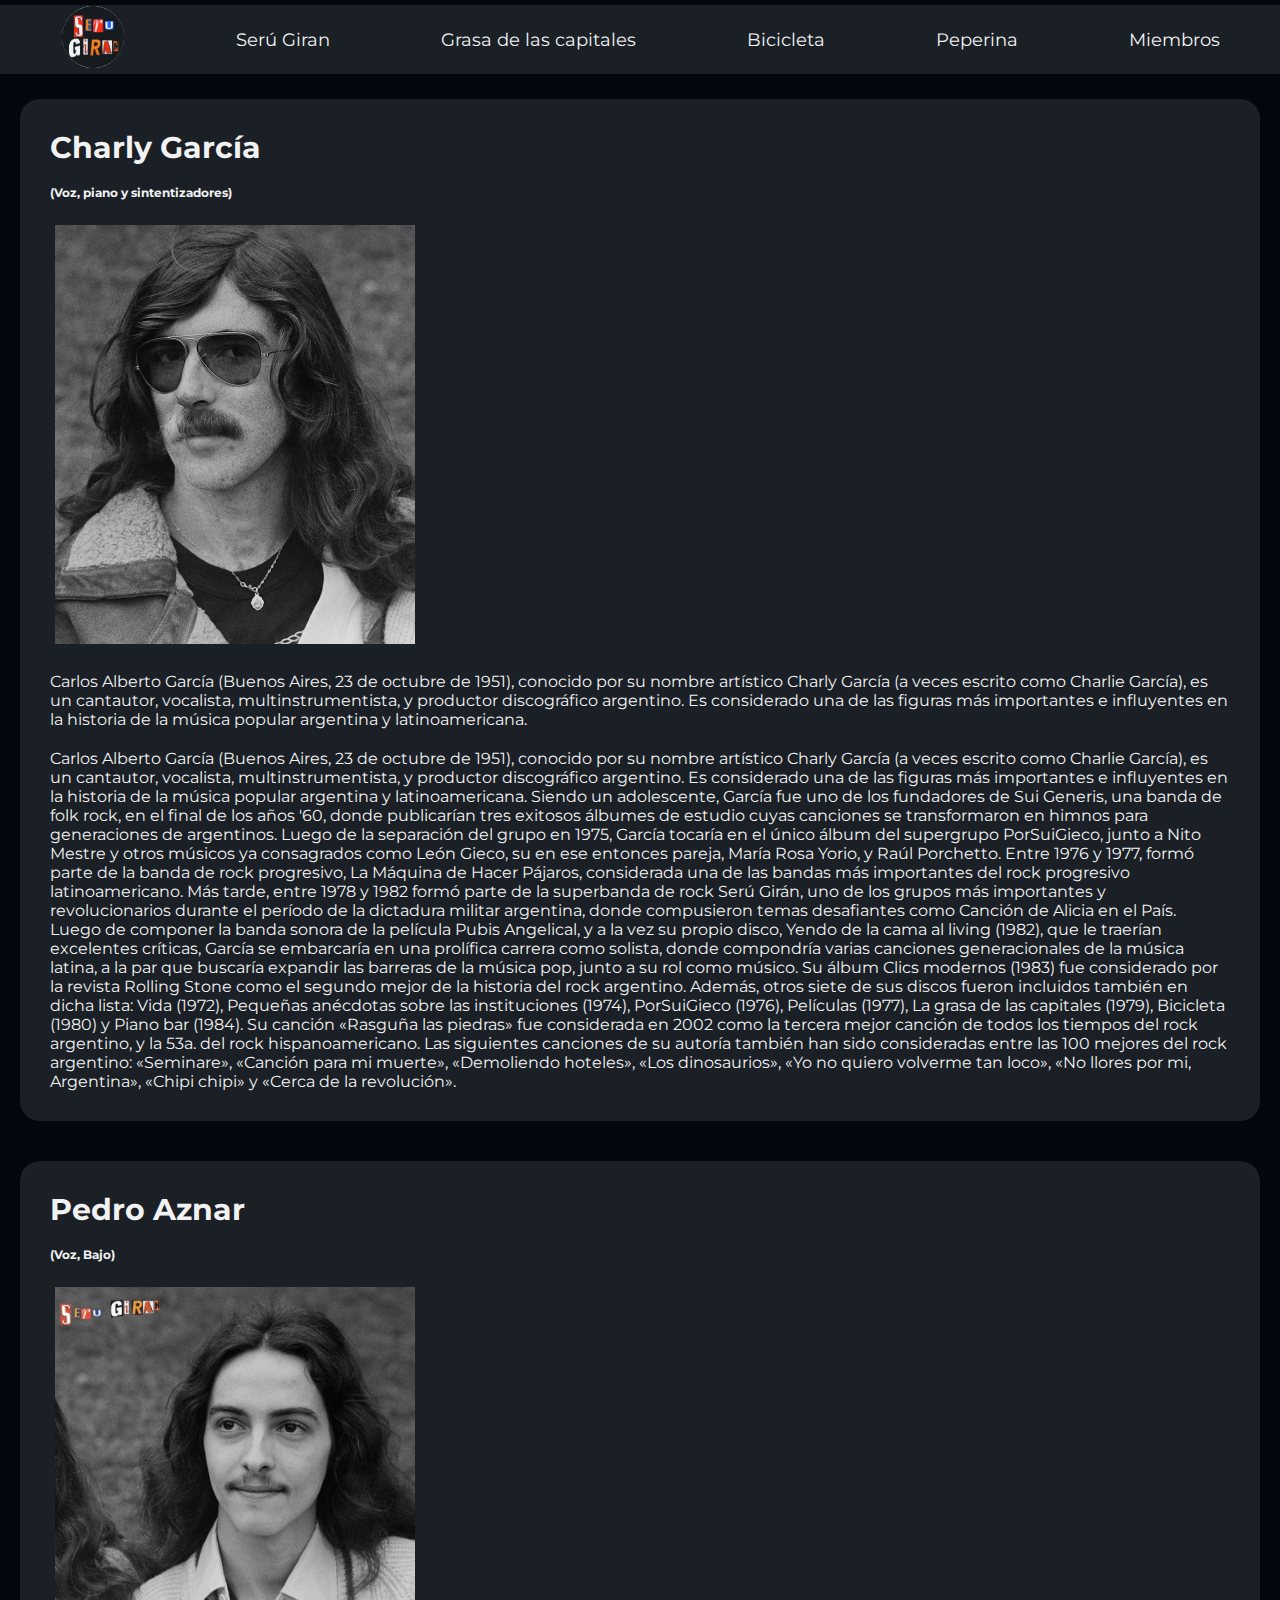
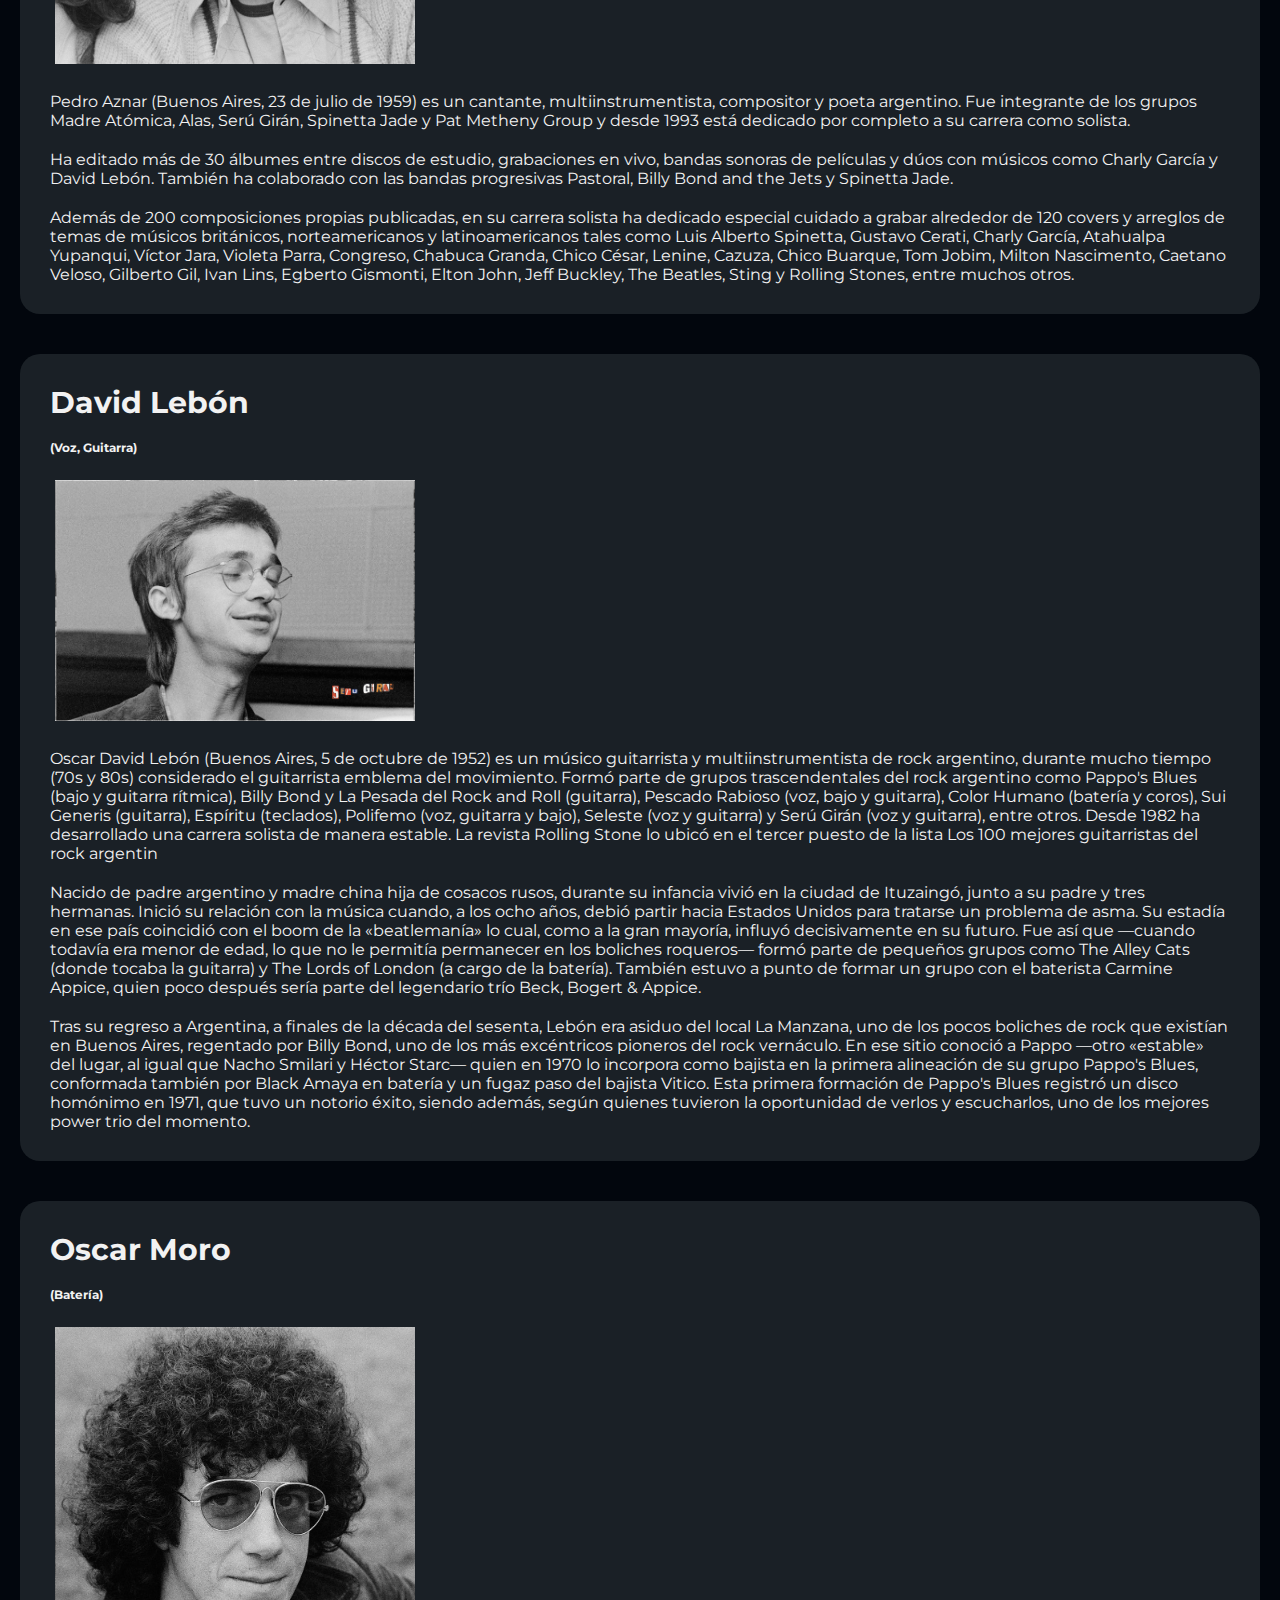
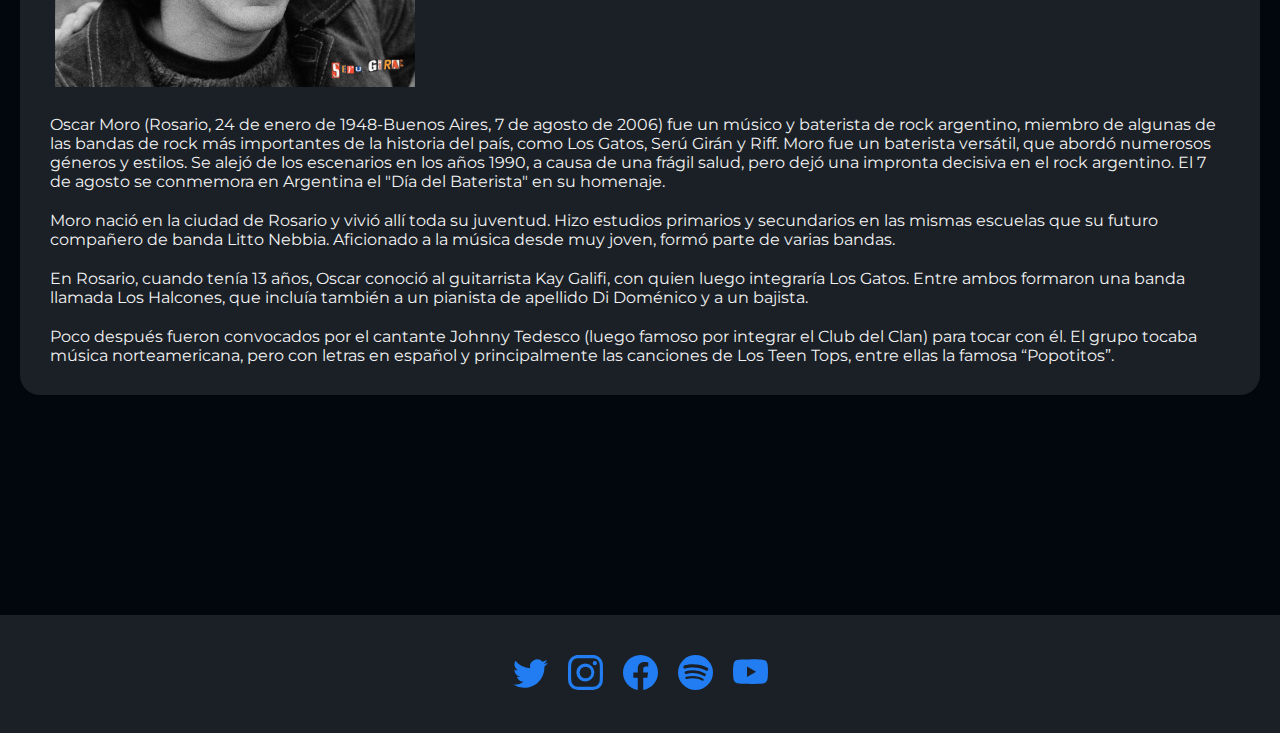
<file: sections/miembros.html>
<!DOCTYPE html>
<html lang="en">

<head>
    <meta charset="UTF-8">
    <meta http-equiv="X-UA-Compatible" content="IE=edge">
    <meta name="viewport" content="width=device-width, initial-scale=1.0">
    <meta name="description" content="Miembros Serú Girán">
    <meta name="keywords" content="charly garcia, david lebon, pedro aznar, moro, seru, giran, banda, discos, album, biografia, discografía">
    <link rel="stylesheet" href="../css/estilos.css">
    <title>Miembros</title>
</head>

<body>
    <header>
        <nav>
            <ul>
                <li>
                    <a href="../index.html">
                        <img class="inicio" src="../img/seru-icono.jpg">
                    </a>
                </li>
                <li><a href="./serugiran.html">Serú Giran</a></li>
                <li><a href="./grasadelascapitales.html">Grasa de las capitales</a></li>
                <li><a href="./bicicleta.html">Bicicleta</a></li>
                <li><a href="./peperina.html">Peperina</a></li>
                <li><a href="./miembros.html">Miembros</a></li>
            </ul>
        </nav>
    </header>

    <main>
        <div class="miembros">

            <div class="charly">

                <h1>Charly García</h1>
                <h3>(Voz, piano y sintentizadores)</h3>
                <img src="../img/charly-garcia.jpg" alt="charly">


                <p>
                    Carlos Alberto García (Buenos Aires, 23 de octubre de 1951), conocido por su nombre artístico Charly
                    García (a veces escrito como Charlie García),
                    es un cantautor, vocalista, multinstrumentista, y productor discográfico argentino. Es considerado
                    una de las figuras más importantes e influyentes
                    en la historia de la música popular argentina y latinoamericana.
                </p>
                <p>
                    Carlos Alberto García (Buenos Aires, 23 de octubre de 1951), conocido por su nombre artístico Charly
                    García (a veces escrito como Charlie García), es un cantautor, vocalista,
                    multinstrumentista, y productor discográfico argentino. Es considerado una de las figuras más
                    importantes e influyentes en la historia de la música popular argentina y
                    latinoamericana. Siendo un adolescente, García fue uno de los fundadores de Sui Generis, una banda
                    de folk rock, en el final de los años '60, donde publicarían tres exitosos
                    álbumes de estudio cuyas canciones se transformaron en himnos para generaciones de argentinos. Luego
                    de la separación del grupo en 1975, García tocaría en el único
                    álbum del supergrupo PorSuiGieco, junto a Nito Mestre y otros músicos ya consagrados como León
                    Gieco, su en ese entonces pareja, María Rosa Yorio, y Raúl Porchetto.
                    Entre 1976 y 1977, formó parte de la banda de rock progresivo, La Máquina de Hacer Pájaros,
                    considerada una de las bandas más importantes del rock progresivo
                    latinoamericano. Más tarde, entre 1978 y 1982 formó parte de la superbanda de rock Serú Girán, uno
                    de los grupos más importantes y revolucionarios durante el período de la
                    dictadura militar argentina, donde compusieron temas desafiantes como Canción de Alicia en el País.
                    Luego de componer la banda sonora de la película Pubis Angelical,
                    y a la vez su propio disco, Yendo de la cama al living (1982), que le traerían excelentes críticas,
                    García se embarcaría en una prolífica carrera como solista,
                    donde compondría varias canciones generacionales de la música latina, a la par que buscaría expandir
                    las barreras de la música pop, junto a su rol como músico.
                    Su álbum Clics modernos (1983) fue considerado por la revista Rolling Stone como el segundo mejor de
                    la historia del rock argentino. Además, otros siete de sus discos
                    fueron incluidos también en dicha lista: Vida (1972), Pequeñas anécdotas sobre las instituciones
                    (1974), PorSuiGieco (1976), Películas (1977), La grasa de las capitales
                    (1979), Bicicleta (1980) y Piano bar (1984). Su canción «Rasguña las piedras» fue considerada en
                    2002 como la tercera mejor canción de todos los tiempos del rock
                    argentino, y la 53a. del rock hispanoamericano. Las siguientes canciones de su autoría también han
                    sido consideradas entre las 100 mejores del rock argentino:
                    «Seminare», «Canción para mi muerte», «Demoliendo hoteles», «Los dinosaurios», «Yo no quiero
                    volverme tan loco», «No llores por mi, Argentina»,
                    «Chipi chipi» y «Cerca de la revolución».
                </p>

            </div>

            <div class="pedrito">
                <h1>Pedro Aznar</h1>
                <h3>(Voz, Bajo)</h3>

                <img src="../img/pedro-aznar.jpg" alt="pedro">

                <p>
                    Pedro Aznar (Buenos Aires, 23 de julio de 1959) es un cantante, multiinstrumentista, compositor y
                    poeta argentino. Fue integrante de los grupos Madre Atómica, Alas,
                    Serú Girán, Spinetta Jade y Pat Metheny Group y desde 1993 está dedicado por completo a su carrera
                    como solista.
                </p>
                <p>
                    Ha editado más de 30 álbumes entre discos de estudio, grabaciones en vivo, bandas sonoras de
                    películas y dúos con músicos como Charly García y David Lebón. También ha
                    colaborado con las bandas progresivas Pastoral, Billy Bond and the Jets y Spinetta Jade.
                </p>
                <p>
                    Además de 200 composiciones propias publicadas, en su carrera solista ha dedicado especial cuidado a
                    grabar alrededor de 120 covers y arreglos de temas de músicos británicos,
                    norteamericanos y latinoamericanos tales como Luis Alberto Spinetta, Gustavo Cerati, Charly García,
                    Atahualpa Yupanqui, Víctor Jara, Violeta Parra, Congreso, Chabuca Granda,
                    Chico César, Lenine, Cazuza, Chico Buarque, Tom Jobim, Milton Nascimento, Caetano Veloso, Gilberto
                    Gil, Ivan Lins, Egberto Gismonti, Elton John, Jeff Buckley,
                    The Beatles, Sting y Rolling Stones, entre muchos otros.
                </p>
            </div>

            <div class="lebon">
                <h1>David Lebón</h1>
                <h3>(Voz, Guitarra)</h3>

                <img src="../img/david-lebon.jpg" alt="david">

                <p>
                    Oscar David Lebón (Buenos Aires, 5 de octubre de 1952) es un músico guitarrista y
                    multiinstrumentista de rock argentino, durante mucho tiempo (70s y 80s) considerado el
                    guitarrista emblema del movimiento. Formó parte de grupos trascendentales del rock argentino como
                    Pappo's Blues (bajo y guitarra rítmica), Billy Bond y
                    La Pesada del Rock and Roll (guitarra), Pescado Rabioso (voz, bajo y guitarra), Color Humano
                    (batería y coros), Sui Generis (guitarra), Espíritu (teclados), Polifemo
                    (voz, guitarra y bajo), Seleste (voz y guitarra) y Serú Girán (voz y guitarra), entre otros. Desde
                    1982 ha desarrollado una carrera solista de manera estable.
                    La revista Rolling Stone lo ubicó en el tercer puesto de la lista Los 100 mejores guitarristas del
                    rock argentin
                </p>
                <p>
                    Nacido de padre argentino y madre china hija de cosacos rusos, durante su infancia vivió en la
                    ciudad de Ituzaingó, junto a su padre y tres hermanas. Inició su relación con
                    la música cuando, a los ocho años, debió partir hacia Estados Unidos para tratarse un problema de
                    asma. Su estadía en ese país coincidió con el boom de la «beatlemanía» lo
                    cual, como a la gran mayoría, influyó decisivamente en su futuro. Fue así que ―cuando todavía era
                    menor de edad, lo que no le permitía permanecer en los boliches roqueros―
                    formó parte de pequeños grupos como The Alley Cats (donde tocaba la guitarra) y The Lords of London
                    (a cargo de la batería). También estuvo a punto de formar un grupo con
                    el baterista Carmine Appice, quien poco después sería parte del legendario trío Beck, Bogert &
                    Appice.
                </p>
                <p>
                    Tras su regreso a Argentina, a finales de la década del sesenta, Lebón era asiduo del local La
                    Manzana, uno de los pocos boliches de rock que existían en Buenos Aires,
                    regentado por Billy Bond, uno de los más excéntricos pioneros del rock vernáculo. En ese sitio
                    conoció a Pappo ―otro «estable» del lugar, al igual que Nacho Smilari y Héctor
                    Starc― quien en 1970 lo incorpora como bajista en la primera alineación de su grupo Pappo's Blues,
                    conformada también por Black Amaya en batería y un fugaz paso del bajista
                    Vitico. Esta primera formación de Pappo's Blues registró un disco homónimo en 1971, que tuvo un
                    notorio éxito, siendo además, según quienes tuvieron la oportunidad de verlos
                    y escucharlos, uno de los mejores power trio del momento.
                </p>


            </div>

            <div class="moro">
                <h1>Oscar Moro</h1>
                <h3>(Batería)</h3>

                <img src="../img/oscar-moro.jpg" alt="moro">

                <p>
                    Oscar Moro (Rosario, 24 de enero de 1948-Buenos Aires, 7 de agosto de 2006) fue un músico y
                    baterista de rock argentino, miembro de algunas de las bandas de rock más
                    importantes de la historia del país, como Los Gatos, Serú Girán y Riff. Moro fue un baterista
                    versátil, que abordó numerosos géneros y estilos. Se alejó de los escenarios
                    en los años 1990, a causa de una frágil salud, pero dejó una impronta decisiva en el rock argentino.
                    El 7 de agosto se conmemora en Argentina el "Día del Baterista" en su homenaje.
                </p>

                <p>
                    Moro nació en la ciudad de Rosario y vivió allí toda su juventud. Hizo estudios primarios y
                    secundarios en las mismas escuelas que su futuro compañero de banda Litto Nebbia. Aficionado a la
                    música desde muy joven, formó parte de varias bandas.
                </p>

                <p>
                    En Rosario, cuando tenía 13 años, Oscar conoció al guitarrista Kay Galifi, con quien luego
                    integraría Los Gatos. Entre ambos formaron una banda llamada Los Halcones, que
                    incluía también a un pianista de apellido Di Doménico y a un bajista.
                </p>
                <p>
                    Poco después fueron convocados por el cantante Johnny Tedesco (luego famoso por integrar el Club del
                    Clan) para tocar con él. El grupo tocaba música norteamericana, pero con
                    letras en español y principalmente las canciones de Los Teen Tops, entre ellas la famosa
                    “Popotitos”.
                </p>
            </div>
        </div>
    </main>

    <footer class="redes">

        <nav class="redes-nav">
            <a class="redes-nav-a" href="https://twitter.com/serugiranok">
                <svg xmlns="http://www.w3.org/2000/svg" width="16" height="16" fill="currentColor" class="bi bi-twitter"
                    viewBox="0 0 16 16">
                    <path
                        d="M5.026 15c6.038 0 9.341-5.003 9.341-9.334 0-.14 0-.282-.006-.422A6.685 6.685 0 0 0 16 3.542a6.658 6.658 0 0 1-1.889.518 3.301 3.301 0 0 0 1.447-1.817 6.533 6.533 0 0 1-2.087.793A3.286 3.286 0 0 0 7.875 6.03a9.325 9.325 0 0 1-6.767-3.429 3.289 3.289 0 0 0 1.018 4.382A3.323 3.323 0 0 1 .64 6.575v.045a3.288 3.288 0 0 0 2.632 3.218 3.203 3.203 0 0 1-.865.115 3.23 3.23 0 0 1-.614-.057 3.283 3.283 0 0 0 3.067 2.277A6.588 6.588 0 0 1 .78 13.58a6.32 6.32 0 0 1-.78-.045A9.344 9.344 0 0 0 5.026 15z" />
                </svg>
            </a>
        </nav>

        <nav class="redes-nav">
            <a class="redes-nav-a" href="https://www.instagram.com/serugiranok" target="_blank">
                <svg xmlns="http://www.w3.org/2000/svg" width="16" height="16" fill="currentColor"
                    class="bi bi-instagram" viewBox="0 0 16 16">
                    <path
                        d="M8 0C5.829 0 5.556.01 4.703.048 3.85.088 3.269.222 2.76.42a3.917 3.917 0 0 0-1.417.923A3.927 3.927 0 0 0 .42 2.76C.222 3.268.087 3.85.048 4.7.01 5.555 0 5.827 0 8.001c0 2.172.01 2.444.048 3.297.04.852.174 1.433.372 1.942.205.526.478.972.923 1.417.444.445.89.719 1.416.923.51.198 1.09.333 1.942.372C5.555 15.99 5.827 16 8 16s2.444-.01 3.298-.048c.851-.04 1.434-.174 1.943-.372a3.916 3.916 0 0 0 1.416-.923c.445-.445.718-.891.923-1.417.197-.509.332-1.09.372-1.942C15.99 10.445 16 10.173 16 8s-.01-2.445-.048-3.299c-.04-.851-.175-1.433-.372-1.941a3.926 3.926 0 0 0-.923-1.417A3.911 3.911 0 0 0 13.24.42c-.51-.198-1.092-.333-1.943-.372C10.443.01 10.172 0 7.998 0h.003zm-.717 1.442h.718c2.136 0 2.389.007 3.232.046.78.035 1.204.166 1.486.275.373.145.64.319.92.599.28.28.453.546.598.92.11.281.24.705.275 1.485.039.843.047 1.096.047 3.231s-.008 2.389-.047 3.232c-.035.78-.166 1.203-.275 1.485a2.47 2.47 0 0 1-.599.919c-.28.28-.546.453-.92.598-.28.11-.704.24-1.485.276-.843.038-1.096.047-3.232.047s-2.39-.009-3.233-.047c-.78-.036-1.203-.166-1.485-.276a2.478 2.478 0 0 1-.92-.598 2.48 2.48 0 0 1-.6-.92c-.109-.281-.24-.705-.275-1.485-.038-.843-.046-1.096-.046-3.233 0-2.136.008-2.388.046-3.231.036-.78.166-1.204.276-1.486.145-.373.319-.64.599-.92.28-.28.546-.453.92-.598.282-.11.705-.24 1.485-.276.738-.034 1.024-.044 2.515-.045v.002zm4.988 1.328a.96.96 0 1 0 0 1.92.96.96 0 0 0 0-1.92zm-4.27 1.122a4.109 4.109 0 1 0 0 8.217 4.109 4.109 0 0 0 0-8.217zm0 1.441a2.667 2.667 0 1 1 0 5.334 2.667 2.667 0 0 1 0-5.334z" />
                </svg>
            </a>
        </nav>

        <nav class="redes-nav">
            <a class="redes-nav-a" href="https://www.facebook.com/serugiranok" target="_blank">
                <svg xmlns="http://www.w3.org/2000/svg" width="16" height="16" fill="currentColor"
                    class="bi bi-facebook" viewBox="0 0 16 16">
                    <path
                        d="M16 8.049c0-4.446-3.582-8.05-8-8.05C3.58 0-.002 3.603-.002 8.05c0 4.017 2.926 7.347 6.75 7.951v-5.625h-2.03V8.05H6.75V6.275c0-2.017 1.195-3.131 3.022-3.131.876 0 1.791.157 1.791.157v1.98h-1.009c-.993 0-1.303.621-1.303 1.258v1.51h2.218l-.354 2.326H9.25V16c3.824-.604 6.75-3.934 6.75-7.951z" />
                </svg>
            </a>
        </nav>

        <nav class="redes-nav">
            <a class="redes-nav-a"
                href="https://open.spotify.com/artist/6CrQKZeuSKNYgrE7PeYqJ1?si=8yJuufbaS2-NilIHPd0ppA" target="_blank">
                <svg xmlns="http://www.w3.org/2000/svg" width="16" height="16" fill="currentColor" class="bi bi-spotify"
                    viewBox="0 0 16 16">
                    <path
                        d="M8 0a8 8 0 1 0 0 16A8 8 0 0 0 8 0zm3.669 11.538a.498.498 0 0 1-.686.165c-1.879-1.147-4.243-1.407-7.028-.77a.499.499 0 0 1-.222-.973c3.048-.696 5.662-.397 7.77.892a.5.5 0 0 1 .166.686zm.979-2.178a.624.624 0 0 1-.858.205c-2.15-1.321-5.428-1.704-7.972-.932a.625.625 0 0 1-.362-1.194c2.905-.881 6.517-.454 8.986 1.063a.624.624 0 0 1 .206.858zm.084-2.268C10.154 5.56 5.9 5.419 3.438 6.166a.748.748 0 1 1-.434-1.432c2.825-.857 7.523-.692 10.492 1.07a.747.747 0 1 1-.764 1.288z" />
                </svg>
            </a>
        </nav>

        <nav class="redes-nav">
            <a class="redes-nav-a" href="https://www.youtube.com/c/SeruGiranok" target="_blank">
                <svg xmlns="http://www.w3.org/2000/svg" width="16" height="16" fill="currentColor" class="bi bi-youtube"
                    viewBox="0 0 16 16">
                    <path
                        d="M8.051 1.999h.089c.822.003 4.987.033 6.11.335a2.01 2.01 0 0 1 1.415 1.42c.101.38.172.883.22 1.402l.01.104.022.26.008.104c.065.914.073 1.77.074 1.957v.075c-.001.194-.01 1.108-.082 2.06l-.008.105-.009.104c-.05.572-.124 1.14-.235 1.558a2.007 2.007 0 0 1-1.415 1.42c-1.16.312-5.569.334-6.18.335h-.142c-.309 0-1.587-.006-2.927-.052l-.17-.006-.087-.004-.171-.007-.171-.007c-1.11-.049-2.167-.128-2.654-.26a2.007 2.007 0 0 1-1.415-1.419c-.111-.417-.185-.986-.235-1.558L.09 9.82l-.008-.104A31.4 31.4 0 0 1 0 7.68v-.123c.002-.215.01-.958.064-1.778l.007-.103.003-.052.008-.104.022-.26.01-.104c.048-.519.119-1.023.22-1.402a2.007 2.007 0 0 1 1.415-1.42c.487-.13 1.544-.21 2.654-.26l.17-.007.172-.006.086-.003.171-.007A99.788 99.788 0 0 1 7.858 2h.193zM6.4 5.209v4.818l4.157-2.408L6.4 5.209z" />
                </svg>
            </a>
        </nav>

    </footer>
</body>

</html>
</file>
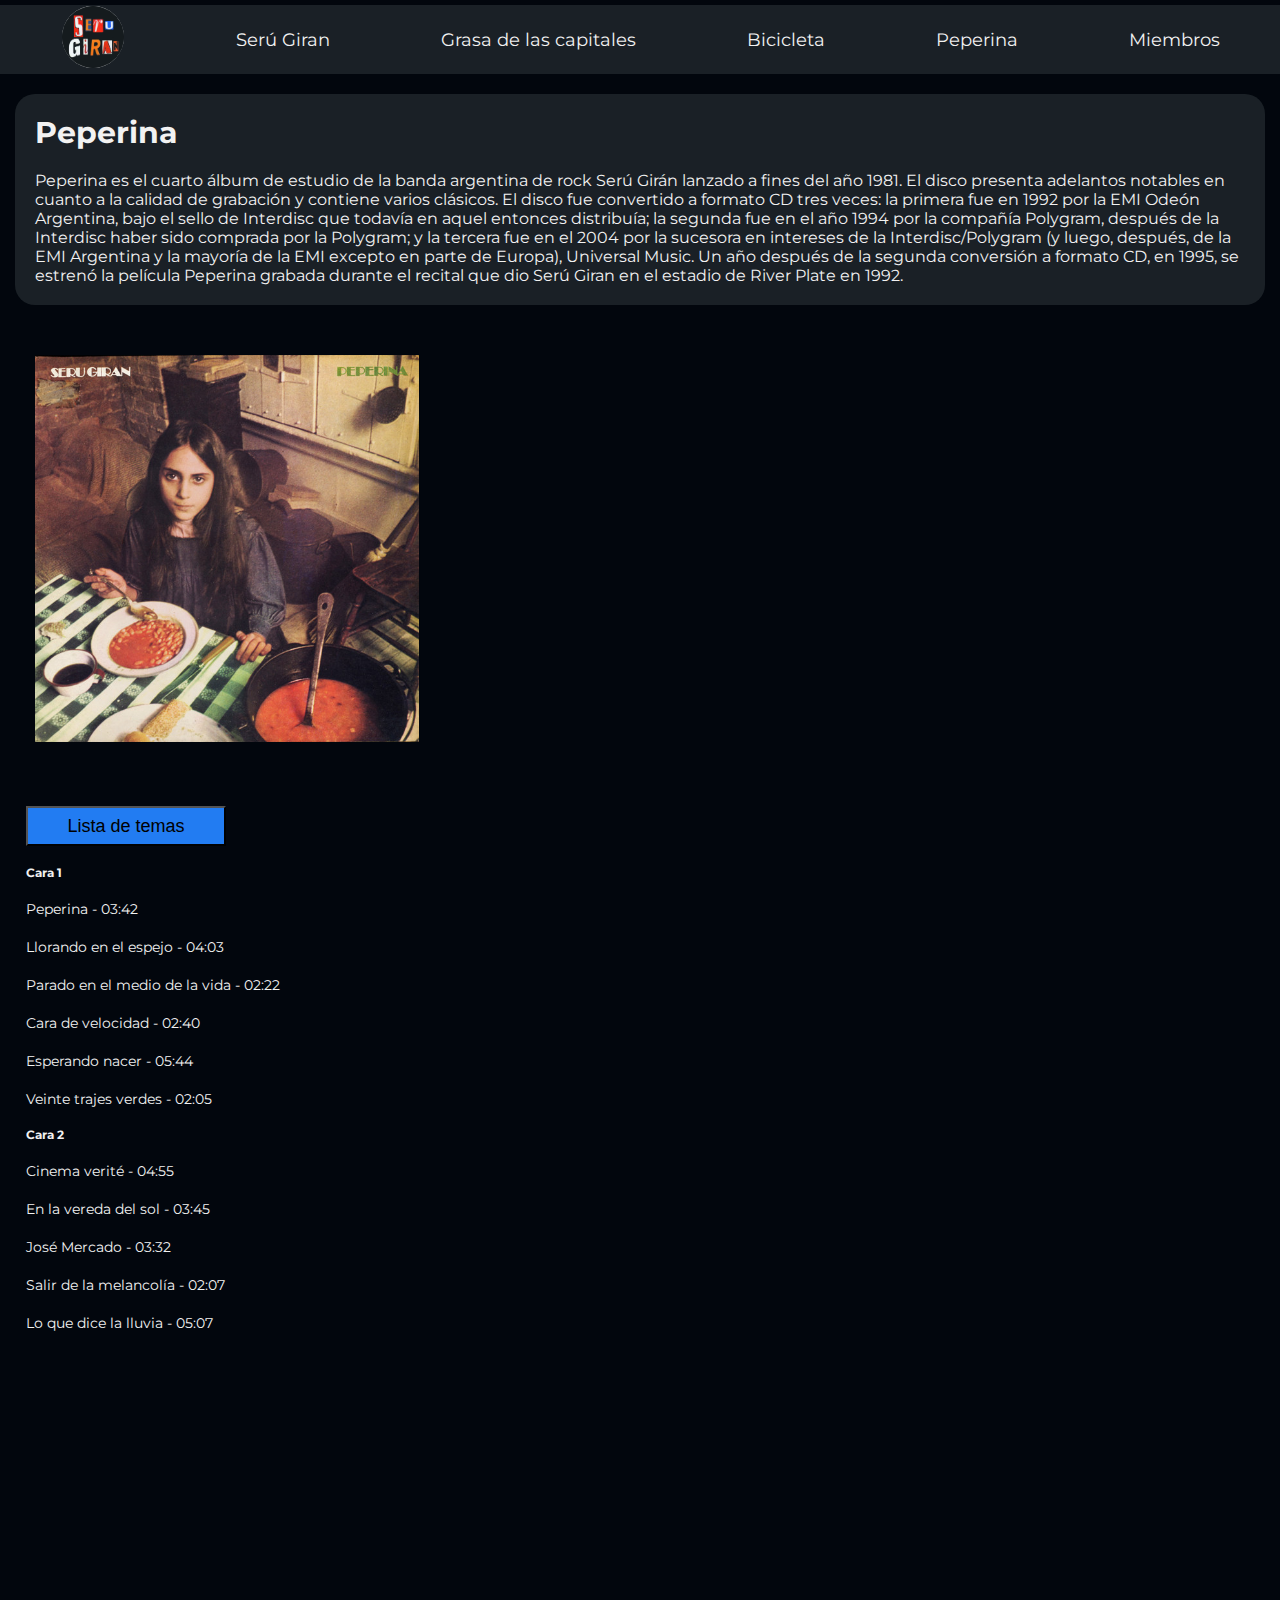
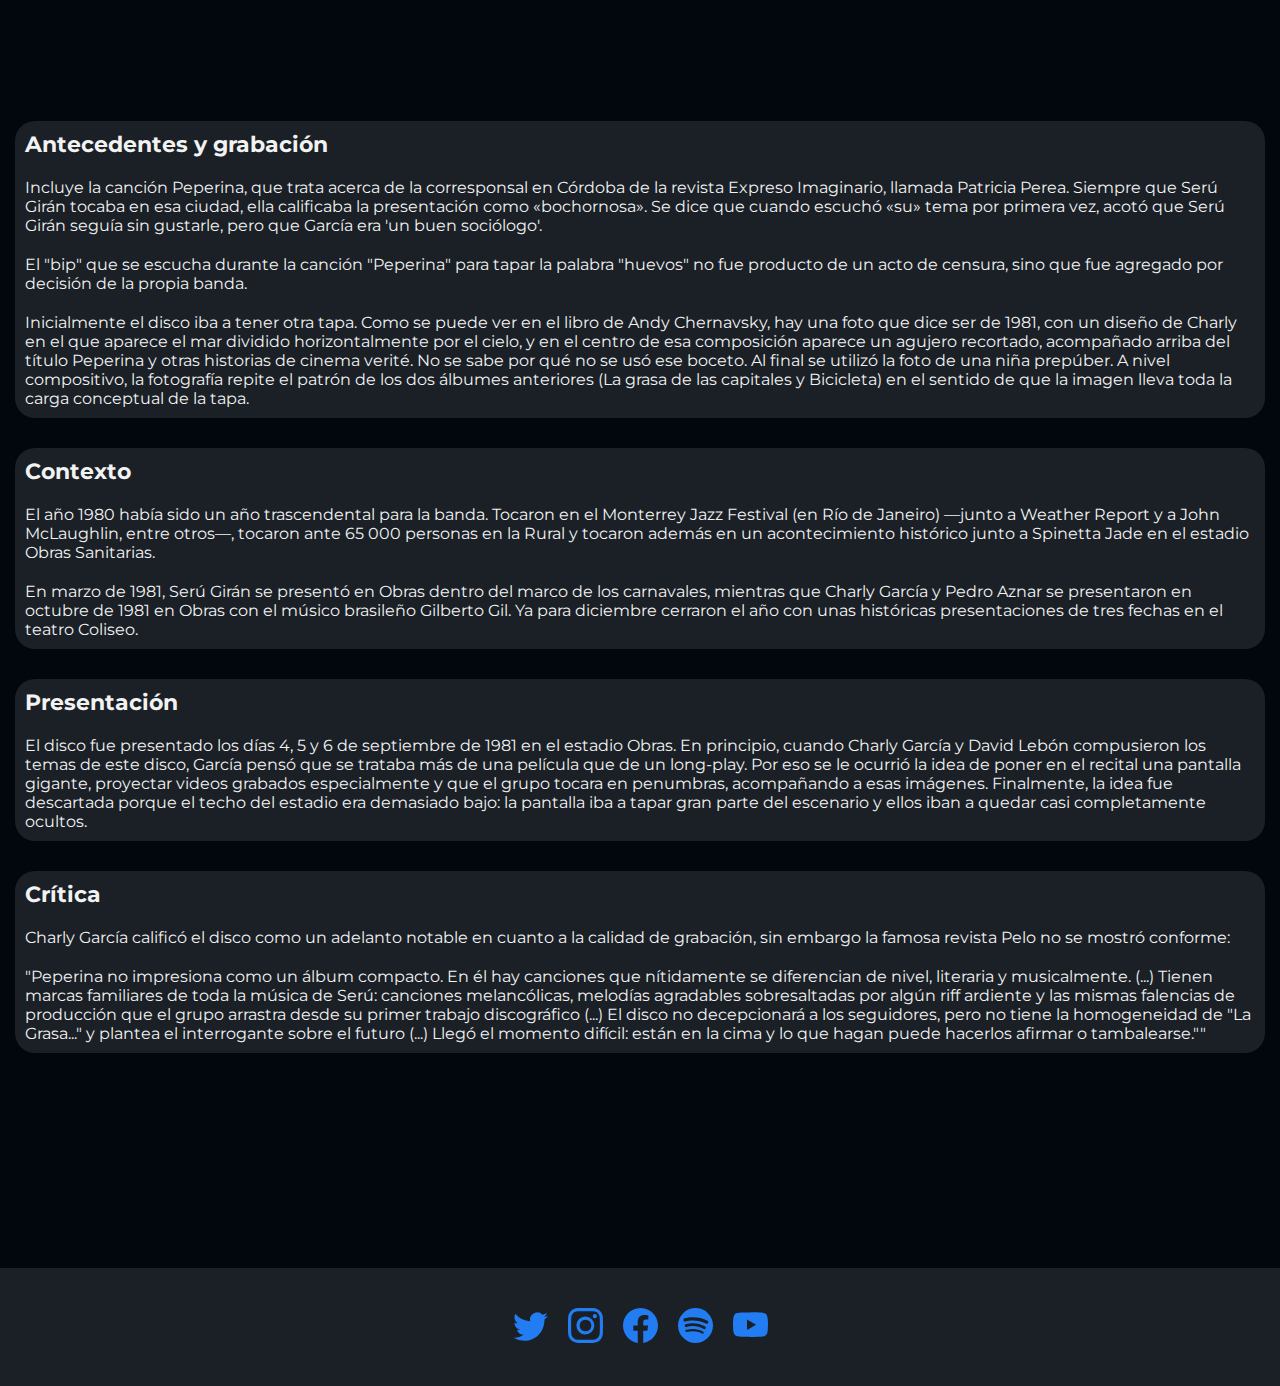
<file: sections/peperina.html>
<!DOCTYPE html>
<html lang="en">

<head>
    <meta charset="UTF-8">
    <meta http-equiv="X-UA-Compatible" content="IE=edge">
    <meta name="viewport" content="width=device-width, initial-scale=1.0">
    <meta name="description" content="Album Peperina">
    <meta name="keywords" content="seru, giran, banda, discos, album, biografia, discografía">
    <link href="https://cdn.jsdelivr.net/npm/bootstrap@5.0.2/dist/css/bootstrap.min.css" rel="stylesheet"
        integrity="sha384-EVSTQN3/azprG1Anm3QDgpJLIm9Nao0Yz1ztcQTwFspd3yD65VohhpuuCOmLASjC" crossorigin="anonymous">
    <link rel="stylesheet" href="../css/estilos.css">
    <title>Peperina</title>
</head>

<body>

    <header>
        <nav>
            <ul>
                <li>
                    <a href="../index.html">
                        <img class="inicio" src="../img/seru-icono.jpg">
                    </a>
                </li>
                <li><a href="./serugiran.html">Serú Giran</a></li>
                <li><a href="./grasadelascapitales.html">Grasa de las capitales</a></li>
                <li><a href="./bicicleta.html">Bicicleta</a></li>
                <li><a href="./peperina.html">Peperina</a></li>
                <li><a href="./miembros.html">Miembros</a></li>
            </ul>
        </nav>
    </header>

    <main>
        <div class="album-peperina">

            <div class="album-intro">
                <h1>Peperina</h1>
                <p>
                    Peperina es el cuarto álbum de estudio de la banda argentina de rock Serú Girán lanzado a fines del
                    año
                    1981. El disco presenta adelantos notables en cuanto a la calidad de
                    grabación y contiene varios clásicos. El disco fue convertido a formato CD tres veces: la primera
                    fue en
                    1992 por la EMI Odeón Argentina, bajo el sello de Interdisc que todavía
                    en aquel entonces distribuía; la segunda fue en el año 1994 por la compañía Polygram, después de la
                    Interdisc haber sido comprada por la Polygram; y la tercera fue en el 2004
                    por la sucesora en intereses de la Interdisc/Polygram (y luego, después, de la EMI Argentina y la
                    mayoría de la EMI excepto en parte de Europa), Universal Music.
                    Un año después de la segunda conversión a formato CD, en 1995, se estrenó la película Peperina
                    grabada
                    durante el recital que dio Serú Giran en el estadio de River Plate en 1992.
                </p>
            </div>

            <div class="cover">
                <img src="../img/peperina-cover.jpg" alt="peperina">
            </div>

            <div class="lista-temas">

                <p>
                    <button class="btn btn-primary botonLista" type="button" data-bs-toggle="collapse" data-bs-target="#collapseExample" aria-expanded="false" aria-controls="collapseExample">
                      Lista de temas
                    </button>
                  </p>
                  <div class="collapse" id="collapseExample">
                    <div class="card lista card-body">
                        <h3>Cara 1</h3>
                            <p>Peperina - 03:42</p>
                            <p>Llorando en el espejo - 04:03</p>
                            <p>Parado en el medio de la vida - 02:22</p>
                            <p>Cara de velocidad - 02:40</p>
                            <p>Esperando nacer - 05:44</p>
                            <p>Veinte trajes verdes - 02:05</p>
                        
    
                        <h3>Cara 2</h3>
                            <p>Cinema verité - 04:55</p>
                            <p>En la vereda del sol - 03:45</p>
                            <p>José Mercado - 03:32</p>
                            <p>Salir de la melancolía - 02:07</p>
                            <p>Lo que dice la lluvia - 05:07</p>
                        
                    </div>
                  </div>
            </div>

            <div class="video">
                <iframe width="560" height="315" src="https://www.youtube.com/embed/g45U2mqe_GI"
                    title="YouTube video player" frameborder="0"
                    allow="accelerometer; autoplay; clipboard-write; encrypted-media; gyroscope; picture-in-picture"
                    allowfullscreen></iframe>
            </div>

            <div class="antecedentes">
                <h2>Antecedentes y grabación</h2>

                <p>
                    Incluye la canción Peperina, que trata acerca de la corresponsal en Córdoba de la revista Expreso
                    Imaginario, llamada Patricia Perea. Siempre que Serú Girán tocaba en esa ciudad,
                    ella calificaba la presentación como «bochornosa». Se dice que cuando escuchó «su» tema por primera
                    vez,
                    acotó que Serú Girán seguía sin gustarle, pero que García era 'un buen
                    sociólogo'.
                </p>

                <p>
                    El "bip" que se escucha durante la canción "Peperina" para tapar la palabra "huevos" no fue producto
                    de
                    un acto de censura, sino que fue agregado por decisión de la propia banda.
                </p>

                <p>
                    Inicialmente el disco iba a tener otra tapa. Como se puede ver en el libro de Andy Chernavsky, hay
                    una
                    foto que dice ser de 1981, con un diseño de Charly en el que aparece el mar
                    dividido horizontalmente por el cielo, y en el centro de esa composición aparece un agujero
                    recortado,
                    acompañado arriba del título Peperina y otras historias de cinema verité.
                    No se sabe por qué no se usó ese boceto. Al final se utilizó la foto de una niña prepúber. A nivel
                    compositivo, la fotografía repite el patrón de los dos álbumes anteriores
                    (La grasa de las capitales y Bicicleta) en el sentido de que la imagen lleva toda la carga
                    conceptual de
                    la tapa.
                </p>
            </div>

            <div class="contexto">
                <h2>Contexto</h2>

                <p>
                    El año 1980 había sido un año trascendental para la banda. Tocaron en el Monterrey Jazz Festival (en
                    Río
                    de Janeiro) ―junto a Weather Report y a John McLaughlin, entre otros―,
                    tocaron ante 65 000 personas en la Rural y tocaron además en un acontecimiento histórico junto a
                    Spinetta Jade en el estadio Obras Sanitarias.
                </p>

                <p>
                    En marzo de 1981, Serú Girán se presentó en Obras dentro del marco de los carnavales, mientras que
                    Charly García y Pedro Aznar se presentaron en octubre de 1981 en Obras con el
                    músico brasileño Gilberto Gil. Ya para diciembre cerraron el año con unas históricas presentaciones
                    de
                    tres fechas en el teatro Coliseo.
                </p>
            </div>

            <div class="presentacion">
                <h2>Presentación</h2>

                <p>
                    El disco fue presentado los días 4, 5 y 6 de septiembre de 1981 en el estadio Obras. En principio,
                    cuando Charly García y David Lebón compusieron los temas de este disco,
                    García pensó que se trataba más de una película que de un long-play. Por eso se le ocurrió la idea
                    de
                    poner en el recital una pantalla gigante, proyectar videos grabados
                    especialmente y que el grupo tocara en penumbras, acompañando a esas imágenes. Finalmente, la idea
                    fue
                    descartada porque el techo del estadio era demasiado bajo: la pantalla
                    iba a tapar gran parte del escenario y ellos iban a quedar casi completamente ocultos.
                </p>
            </div>

            <div class="critica">
                <h2>Crítica</h2>

                <p>
                    Charly García calificó el disco como un adelanto notable en cuanto a la calidad de grabación, sin
                    embargo la famosa revista Pelo no se mostró conforme:
                </p>

                <p>
                    "Peperina no impresiona como un álbum compacto. En él hay canciones que nítidamente se diferencian
                    de
                    nivel, literaria y musicalmente. (...) Tienen marcas familiares de
                    toda la música de Serú: canciones melancólicas, melodías agradables sobresaltadas por algún riff
                    ardiente y las mismas falencias de producción que el grupo arrastra desde
                    su primer trabajo discográfico (...) El disco no decepcionará a los seguidores, pero no tiene la
                    homogeneidad de "La Grasa..." y plantea el interrogante sobre el futuro
                    (...) Llegó el momento difícil: están en la cima y lo que hagan puede hacerlos afirmar o
                    tambalearse.""
                </p>
            </div>
        </div>

    </main>
    <footer class="redes">

        <nav class="redes-nav">
            <a class="redes-nav-a" href="https://twitter.com/serugiranok">
                <svg xmlns="http://www.w3.org/2000/svg" width="16" height="16" fill="currentColor" class="bi bi-twitter"
                    viewBox="0 0 16 16">
                    <path
                        d="M5.026 15c6.038 0 9.341-5.003 9.341-9.334 0-.14 0-.282-.006-.422A6.685 6.685 0 0 0 16 3.542a6.658 6.658 0 0 1-1.889.518 3.301 3.301 0 0 0 1.447-1.817 6.533 6.533 0 0 1-2.087.793A3.286 3.286 0 0 0 7.875 6.03a9.325 9.325 0 0 1-6.767-3.429 3.289 3.289 0 0 0 1.018 4.382A3.323 3.323 0 0 1 .64 6.575v.045a3.288 3.288 0 0 0 2.632 3.218 3.203 3.203 0 0 1-.865.115 3.23 3.23 0 0 1-.614-.057 3.283 3.283 0 0 0 3.067 2.277A6.588 6.588 0 0 1 .78 13.58a6.32 6.32 0 0 1-.78-.045A9.344 9.344 0 0 0 5.026 15z" />
                </svg>
            </a>
        </nav>

        <nav class="redes-nav">
            <a class="redes-nav-a" href="https://www.instagram.com/serugiranok" target="_blank">
                <svg xmlns="http://www.w3.org/2000/svg" width="16" height="16" fill="currentColor"
                    class="bi bi-instagram" viewBox="0 0 16 16">
                    <path
                        d="M8 0C5.829 0 5.556.01 4.703.048 3.85.088 3.269.222 2.76.42a3.917 3.917 0 0 0-1.417.923A3.927 3.927 0 0 0 .42 2.76C.222 3.268.087 3.85.048 4.7.01 5.555 0 5.827 0 8.001c0 2.172.01 2.444.048 3.297.04.852.174 1.433.372 1.942.205.526.478.972.923 1.417.444.445.89.719 1.416.923.51.198 1.09.333 1.942.372C5.555 15.99 5.827 16 8 16s2.444-.01 3.298-.048c.851-.04 1.434-.174 1.943-.372a3.916 3.916 0 0 0 1.416-.923c.445-.445.718-.891.923-1.417.197-.509.332-1.09.372-1.942C15.99 10.445 16 10.173 16 8s-.01-2.445-.048-3.299c-.04-.851-.175-1.433-.372-1.941a3.926 3.926 0 0 0-.923-1.417A3.911 3.911 0 0 0 13.24.42c-.51-.198-1.092-.333-1.943-.372C10.443.01 10.172 0 7.998 0h.003zm-.717 1.442h.718c2.136 0 2.389.007 3.232.046.78.035 1.204.166 1.486.275.373.145.64.319.92.599.28.28.453.546.598.92.11.281.24.705.275 1.485.039.843.047 1.096.047 3.231s-.008 2.389-.047 3.232c-.035.78-.166 1.203-.275 1.485a2.47 2.47 0 0 1-.599.919c-.28.28-.546.453-.92.598-.28.11-.704.24-1.485.276-.843.038-1.096.047-3.232.047s-2.39-.009-3.233-.047c-.78-.036-1.203-.166-1.485-.276a2.478 2.478 0 0 1-.92-.598 2.48 2.48 0 0 1-.6-.92c-.109-.281-.24-.705-.275-1.485-.038-.843-.046-1.096-.046-3.233 0-2.136.008-2.388.046-3.231.036-.78.166-1.204.276-1.486.145-.373.319-.64.599-.92.28-.28.546-.453.92-.598.282-.11.705-.24 1.485-.276.738-.034 1.024-.044 2.515-.045v.002zm4.988 1.328a.96.96 0 1 0 0 1.92.96.96 0 0 0 0-1.92zm-4.27 1.122a4.109 4.109 0 1 0 0 8.217 4.109 4.109 0 0 0 0-8.217zm0 1.441a2.667 2.667 0 1 1 0 5.334 2.667 2.667 0 0 1 0-5.334z" />
                </svg>
            </a>
        </nav>

        <nav class="redes-nav">
            <a class="redes-nav-a" href="https://www.facebook.com/serugiranok" target="_blank">
                <svg xmlns="http://www.w3.org/2000/svg" width="16" height="16" fill="currentColor"
                    class="bi bi-facebook" viewBox="0 0 16 16">
                    <path
                        d="M16 8.049c0-4.446-3.582-8.05-8-8.05C3.58 0-.002 3.603-.002 8.05c0 4.017 2.926 7.347 6.75 7.951v-5.625h-2.03V8.05H6.75V6.275c0-2.017 1.195-3.131 3.022-3.131.876 0 1.791.157 1.791.157v1.98h-1.009c-.993 0-1.303.621-1.303 1.258v1.51h2.218l-.354 2.326H9.25V16c3.824-.604 6.75-3.934 6.75-7.951z" />
                </svg>
            </a>
        </nav>

        <nav class="redes-nav">
            <a class="redes-nav-a"
                href="https://open.spotify.com/artist/6CrQKZeuSKNYgrE7PeYqJ1?si=8yJuufbaS2-NilIHPd0ppA" target="_blank">
                <svg xmlns="http://www.w3.org/2000/svg" width="16" height="16" fill="currentColor" class="bi bi-spotify"
                    viewBox="0 0 16 16">
                    <path
                        d="M8 0a8 8 0 1 0 0 16A8 8 0 0 0 8 0zm3.669 11.538a.498.498 0 0 1-.686.165c-1.879-1.147-4.243-1.407-7.028-.77a.499.499 0 0 1-.222-.973c3.048-.696 5.662-.397 7.77.892a.5.5 0 0 1 .166.686zm.979-2.178a.624.624 0 0 1-.858.205c-2.15-1.321-5.428-1.704-7.972-.932a.625.625 0 0 1-.362-1.194c2.905-.881 6.517-.454 8.986 1.063a.624.624 0 0 1 .206.858zm.084-2.268C10.154 5.56 5.9 5.419 3.438 6.166a.748.748 0 1 1-.434-1.432c2.825-.857 7.523-.692 10.492 1.07a.747.747 0 1 1-.764 1.288z" />
                </svg>
            </a>
        </nav>

        <nav class="redes-nav">
            <a class="redes-nav-a" href="https://www.youtube.com/c/SeruGiranok" target="_blank">
                <svg xmlns="http://www.w3.org/2000/svg" width="16" height="16" fill="currentColor" class="bi bi-youtube"
                    viewBox="0 0 16 16">
                    <path
                        d="M8.051 1.999h.089c.822.003 4.987.033 6.11.335a2.01 2.01 0 0 1 1.415 1.42c.101.38.172.883.22 1.402l.01.104.022.26.008.104c.065.914.073 1.77.074 1.957v.075c-.001.194-.01 1.108-.082 2.06l-.008.105-.009.104c-.05.572-.124 1.14-.235 1.558a2.007 2.007 0 0 1-1.415 1.42c-1.16.312-5.569.334-6.18.335h-.142c-.309 0-1.587-.006-2.927-.052l-.17-.006-.087-.004-.171-.007-.171-.007c-1.11-.049-2.167-.128-2.654-.26a2.007 2.007 0 0 1-1.415-1.419c-.111-.417-.185-.986-.235-1.558L.09 9.82l-.008-.104A31.4 31.4 0 0 1 0 7.68v-.123c.002-.215.01-.958.064-1.778l.007-.103.003-.052.008-.104.022-.26.01-.104c.048-.519.119-1.023.22-1.402a2.007 2.007 0 0 1 1.415-1.42c.487-.13 1.544-.21 2.654-.26l.17-.007.172-.006.086-.003.171-.007A99.788 99.788 0 0 1 7.858 2h.193zM6.4 5.209v4.818l4.157-2.408L6.4 5.209z" />
                </svg>
            </a>
        </nav>


    </footer>

    <script src="https://cdn.jsdelivr.net/npm/bootstrap@5.0.2/dist/js/bootstrap.bundle.min.js"
        integrity="sha384-MrcW6ZMFYlzcLA8Nl+NtUVF0sA7MsXsP1UyJoMp4YLEuNSfAP+JcXn/tWtIaxVXM" crossorigin="anonymous">
    </script>

</body>

</html>
</file>
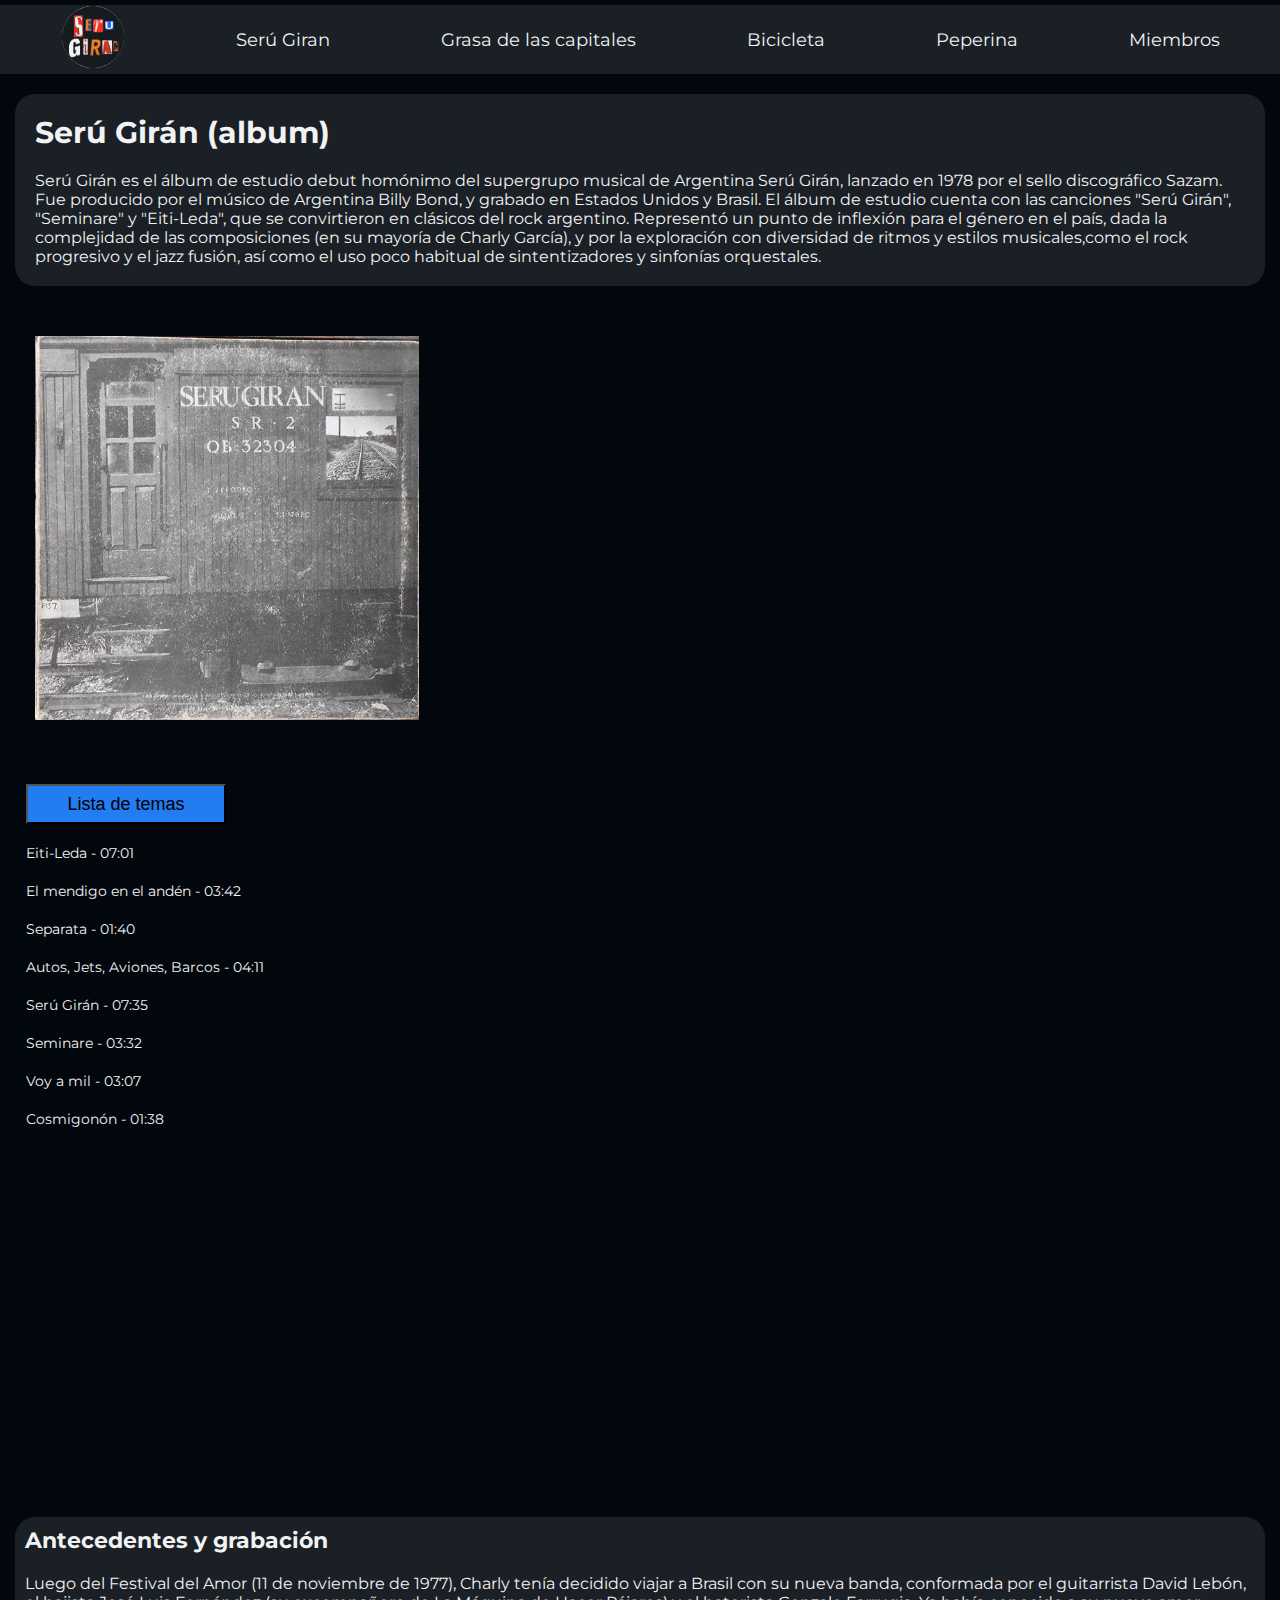
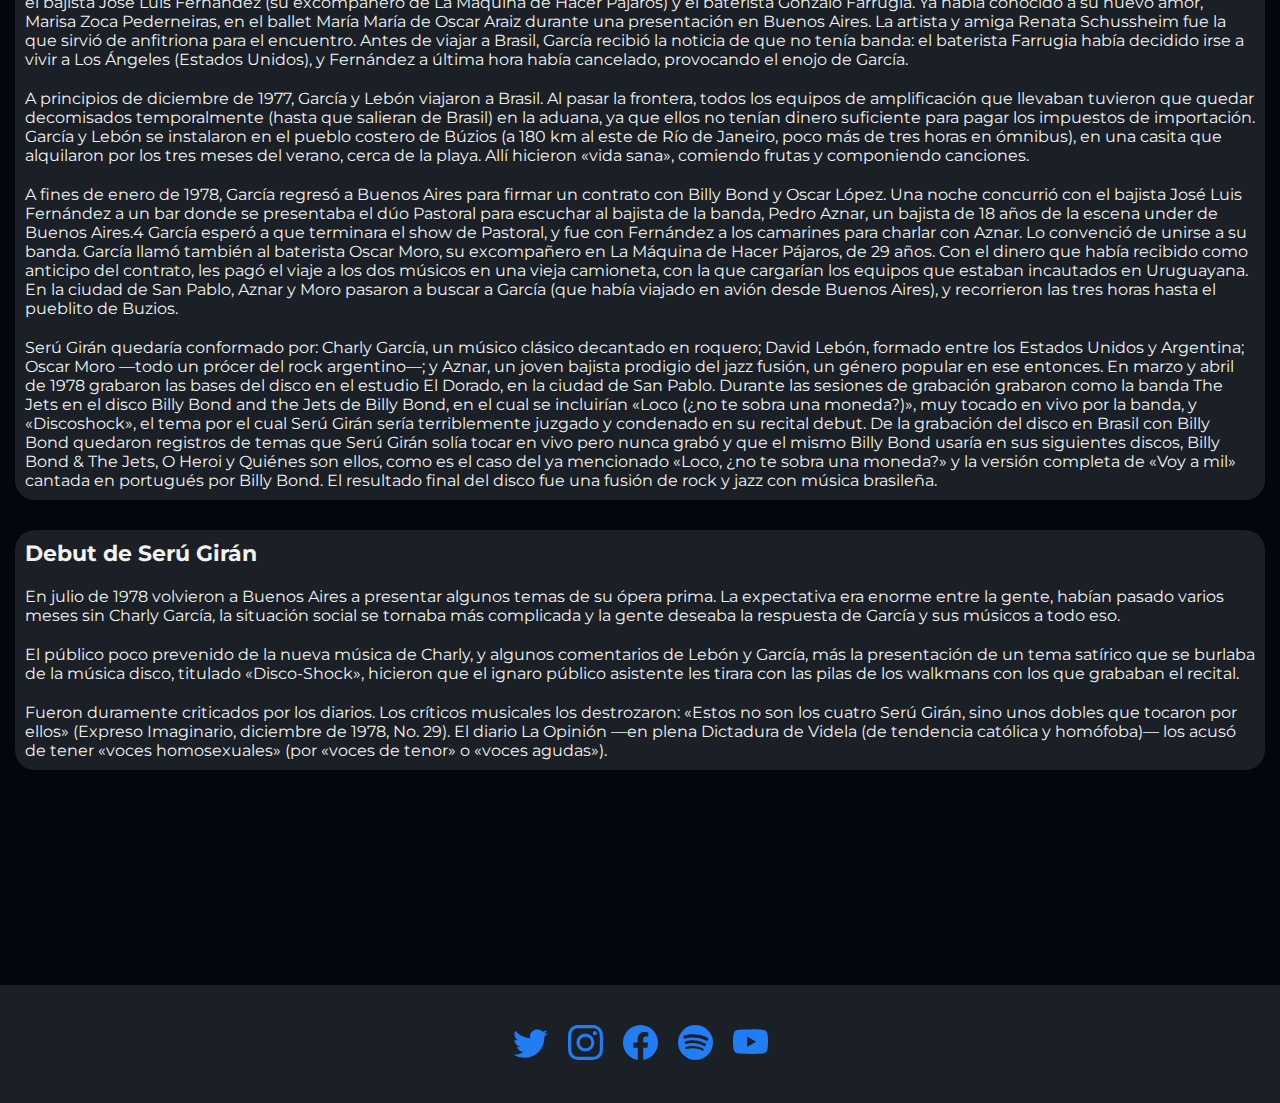
<file: sections/serugiran.html>
<!DOCTYPE html>
<html lang="en">

<head>
    <meta charset="UTF-8">
    <meta http-equiv="X-UA-Compatible" content="IE=edge">
    <meta name="viewport" content="width=device-width, initial-scale=1.0">
    <meta name="description" content="Album Serú Girán">
    <meta name="keywords" content="seru, giran, banda, discos, album, biografia, discografía">
    <link href="https://cdn.jsdelivr.net/npm/bootstrap@5.0.2/dist/css/bootstrap.min.css" rel="stylesheet"
        integrity="sha384-EVSTQN3/azprG1Anm3QDgpJLIm9Nao0Yz1ztcQTwFspd3yD65VohhpuuCOmLASjC" crossorigin="anonymous">
    <link rel="stylesheet" href="../css/estilos.css">
    <title>Serú Giran</title>
</head>

<body>
    <header>
        <nav>
            <ul>
                <li>
                    <a href="../index.html">
                        <img class="inicio" src="../img/seru-icono.jpg">
                    </a>
                </li>
                <li><a href="./serugiran.html">Serú Giran</a></li>
                <li><a href="./grasadelascapitales.html">Grasa de las capitales</a></li>
                <li><a href="./bicicleta.html">Bicicleta</a></li>
                <li><a href="./peperina.html">Peperina</a></li>
                <li><a href="./miembros.html">Miembros</a></li>
            </ul>
        </nav>
    </header>

    <main>

        <div class="album-seru">

            <div class="album-intro">
                <h1>Serú Girán (album)</h1>

                <p>
                    Serú Girán es el álbum de estudio debut homónimo del supergrupo musical de Argentina Serú Girán,
                    lanzado
                    en 1978 por el sello discográfico Sazam.
                    Fue producido por el músico de Argentina Billy Bond, y grabado en Estados Unidos y Brasil.
                    El álbum de estudio cuenta con las canciones "Serú Girán", "Seminare" y "Eiti-Leda", que se
                    convirtieron
                    en clásicos del rock argentino.
                    Representó un punto de inflexión para el género en el país, dada la complejidad de las composiciones
                    (en
                    su mayoría de Charly García), y por la exploración con diversidad de ritmos y
                    estilos musicales,como el rock progresivo y el jazz fusión, así como el uso poco habitual de
                    sintentizadores y sinfonías orquestales.
                </p>
            </div>

            <div class="cover">
                <img src="../img/seru-giran-cover.jpg" alt="serugiran">
            </div>

            <div class="lista-temas">

                <p>
                    <button class="btn btn-primary botonLista" type="button" data-bs-toggle="collapse"
                        data-bs-target="#collapseExample" aria-expanded="false" aria-controls="collapseExample">
                        Lista de temas
                    </button>
                </p>
                <div class="collapse" id="collapseExample">
                    <div class="card lista card-body">
                        <p>Eiti-Leda - 07:01</p>
                        <p>El mendigo en el andén - 03:42</p>
                        <p>Separata - 01:40</p>
                        <p>Autos, Jets, Aviones, Barcos - 04:11</p>
                        <p>Serú Girán - 07:35</p>
                        <p>Seminare - 03:32</p>
                        <p>Voy a mil - 03:07</p>
                        <p>Cosmigonón - 01:38</p>
                    </div>
                </div>
            </div>

            <div class="video">
                <iframe width="560" height="315" src="https://www.youtube.com/embed/KzkIhL_UimE"
                    title="YouTube video player" frameborder="0"
                    allow="accelerometer; autoplay; clipboard-write; encrypted-media; gyroscope; picture-in-picture"
                    allowfullscreen></iframe>
            </div>

            <div class="antecedentes">
                <h2>Antecedentes y grabación</h2>
                <p>
                    Luego del Festival del Amor (11 de noviembre de 1977), Charly tenía decidido viajar a Brasil con su
                    nueva banda, conformada por el guitarrista David Lebón,
                    el bajista José Luis Fernández (su excompañero de La Máquina de Hacer Pájaros) y el baterista
                    Gonzalo
                    Farrugia. Ya había conocido a su nuevo amor, Marisa Zoca Pederneiras,
                    en el ballet María María de Oscar Araiz durante una presentación en Buenos Aires. La artista y amiga
                    Renata Schussheim fue la que sirvió de anfitriona para el encuentro.
                    Antes de viajar a Brasil, García recibió la noticia de que no tenía banda: el baterista Farrugia
                    había
                    decidido irse a vivir a Los Ángeles (Estados Unidos), y Fernández a última hora
                    había cancelado, provocando el enojo de García.
                </p>
                <p>
                    A principios de diciembre de 1977, García y Lebón viajaron a Brasil. Al pasar la frontera, todos los
                    equipos de amplificación
                    que llevaban tuvieron que quedar decomisados temporalmente (hasta que salieran de Brasil) en la
                    aduana,
                    ya que ellos no tenían dinero suficiente para pagar los impuestos de
                    importación. García y Lebón se instalaron en el pueblo costero de Búzios (a 180 km al este de Río de
                    Janeiro, poco más de tres horas en ómnibus), en una casita que alquilaron
                    por los tres meses del verano, cerca de la playa. Allí hicieron «vida sana», comiendo frutas y
                    componiendo canciones.
                </p>
                <p>
                    A fines de enero de 1978, García regresó a Buenos Aires para
                    firmar un contrato con Billy Bond y Oscar López. Una noche concurrió con el bajista José Luis
                    Fernández
                    a un bar donde se presentaba el dúo Pastoral para escuchar al bajista de la
                    banda, Pedro Aznar, un bajista de 18 años de la escena under de Buenos Aires.4 García esperó a que
                    terminara el show de Pastoral, y fue con Fernández a los camarines para charlar con
                    Aznar. Lo convenció de unirse a su banda. García llamó también al baterista Oscar Moro, su
                    excompañero
                    en La Máquina de Hacer Pájaros, de 29 años. Con el dinero que había recibido
                    como anticipo del contrato, les pagó el viaje a los dos músicos en una vieja camioneta, con la que
                    cargarían los equipos que estaban incautados en Uruguayana. En la ciudad de
                    San Pablo, Aznar y Moro pasaron a buscar a García (que había viajado en avión desde Buenos Aires), y
                    recorrieron las tres horas hasta el pueblito de Buzios.
                </p>

                <p>
                    Serú Girán quedaría conformado por: Charly García, un músico clásico decantado en roquero; David
                    Lebón,
                    formado entre los Estados Unidos y Argentina; Oscar Moro ―todo un prócer del rock
                    argentino―; y Aznar, un joven bajista prodigio del jazz fusión, un género popular en ese entonces.
                    En
                    marzo y abril de 1978 grabaron las bases del disco en el estudio El Dorado, en la
                    ciudad de San Pablo. Durante las sesiones de grabación grabaron como la banda The Jets en el disco
                    Billy
                    Bond and the Jets de Billy Bond, en el cual se incluirían
                    «Loco (¿no te sobra una moneda?)», muy tocado en vivo por la banda, y «Discoshock», el tema por el
                    cual
                    Serú Girán sería terriblemente juzgado y condenado en su recital debut.
                    De la grabación del disco en Brasil con Billy Bond quedaron registros de temas que Serú Girán solía
                    tocar en vivo pero nunca grabó y que el mismo Billy Bond usaría en sus siguientes
                    discos, Billy Bond & The Jets, O Heroi y Quiénes son ellos, como es el caso del ya mencionado «Loco,
                    ¿no
                    te sobra una moneda?» y la versión completa de «Voy a mil» cantada en portugués
                    por Billy Bond. El resultado final del disco fue una fusión de rock y jazz con música brasileña.
                </p>
            </div>

            <div class="debut">
                <h2>Debut de Serú Girán</h2>

                <p>
                    En julio de 1978 volvieron a Buenos Aires a presentar algunos temas de su ópera prima. La
                    expectativa
                    era enorme entre la gente, habían pasado varios meses sin Charly García, la situación
                    social se tornaba más complicada y la gente deseaba la respuesta de García y sus músicos a todo eso.
                </p>

                <p>
                    El público poco prevenido de la nueva música de Charly, y algunos comentarios de Lebón y García, más
                    la
                    presentación de un tema satírico que se burlaba de la música disco,
                    titulado «Disco-Shock», hicieron que el ignaro público asistente les tirara con las pilas de los
                    walkmans con los que grababan el recital.
                </p>

                <p>
                    Fueron duramente criticados por los diarios. Los críticos musicales los destrozaron: «Estos no son
                    los
                    cuatro Serú Girán, sino unos dobles que tocaron por ellos»
                    (Expreso Imaginario, diciembre de 1978, No. 29). El diario La Opinión ―en plena Dictadura de Videla
                    (de
                    tendencia católica y homófoba)― los acusó de tener «voces homosexuales»
                    (por «voces de tenor» o «voces agudas»).
                </p>
            </div>

        </div>
    </main>


    <footer class="redes">

        <nav class="redes-nav">
            <a class="redes-nav-a" href="https://twitter.com/serugiranok">
                <svg xmlns="http://www.w3.org/2000/svg" width="16" height="16" fill="currentColor" class="bi bi-twitter"
                    viewBox="0 0 16 16">
                    <path
                        d="M5.026 15c6.038 0 9.341-5.003 9.341-9.334 0-.14 0-.282-.006-.422A6.685 6.685 0 0 0 16 3.542a6.658 6.658 0 0 1-1.889.518 3.301 3.301 0 0 0 1.447-1.817 6.533 6.533 0 0 1-2.087.793A3.286 3.286 0 0 0 7.875 6.03a9.325 9.325 0 0 1-6.767-3.429 3.289 3.289 0 0 0 1.018 4.382A3.323 3.323 0 0 1 .64 6.575v.045a3.288 3.288 0 0 0 2.632 3.218 3.203 3.203 0 0 1-.865.115 3.23 3.23 0 0 1-.614-.057 3.283 3.283 0 0 0 3.067 2.277A6.588 6.588 0 0 1 .78 13.58a6.32 6.32 0 0 1-.78-.045A9.344 9.344 0 0 0 5.026 15z" />
                </svg>
            </a>
        </nav>

        <nav class="redes-nav">
            <a class="redes-nav-a" href="https://www.instagram.com/serugiranok" target="_blank">
                <svg xmlns="http://www.w3.org/2000/svg" width="16" height="16" fill="currentColor"
                    class="bi bi-instagram" viewBox="0 0 16 16">
                    <path
                        d="M8 0C5.829 0 5.556.01 4.703.048 3.85.088 3.269.222 2.76.42a3.917 3.917 0 0 0-1.417.923A3.927 3.927 0 0 0 .42 2.76C.222 3.268.087 3.85.048 4.7.01 5.555 0 5.827 0 8.001c0 2.172.01 2.444.048 3.297.04.852.174 1.433.372 1.942.205.526.478.972.923 1.417.444.445.89.719 1.416.923.51.198 1.09.333 1.942.372C5.555 15.99 5.827 16 8 16s2.444-.01 3.298-.048c.851-.04 1.434-.174 1.943-.372a3.916 3.916 0 0 0 1.416-.923c.445-.445.718-.891.923-1.417.197-.509.332-1.09.372-1.942C15.99 10.445 16 10.173 16 8s-.01-2.445-.048-3.299c-.04-.851-.175-1.433-.372-1.941a3.926 3.926 0 0 0-.923-1.417A3.911 3.911 0 0 0 13.24.42c-.51-.198-1.092-.333-1.943-.372C10.443.01 10.172 0 7.998 0h.003zm-.717 1.442h.718c2.136 0 2.389.007 3.232.046.78.035 1.204.166 1.486.275.373.145.64.319.92.599.28.28.453.546.598.92.11.281.24.705.275 1.485.039.843.047 1.096.047 3.231s-.008 2.389-.047 3.232c-.035.78-.166 1.203-.275 1.485a2.47 2.47 0 0 1-.599.919c-.28.28-.546.453-.92.598-.28.11-.704.24-1.485.276-.843.038-1.096.047-3.232.047s-2.39-.009-3.233-.047c-.78-.036-1.203-.166-1.485-.276a2.478 2.478 0 0 1-.92-.598 2.48 2.48 0 0 1-.6-.92c-.109-.281-.24-.705-.275-1.485-.038-.843-.046-1.096-.046-3.233 0-2.136.008-2.388.046-3.231.036-.78.166-1.204.276-1.486.145-.373.319-.64.599-.92.28-.28.546-.453.92-.598.282-.11.705-.24 1.485-.276.738-.034 1.024-.044 2.515-.045v.002zm4.988 1.328a.96.96 0 1 0 0 1.92.96.96 0 0 0 0-1.92zm-4.27 1.122a4.109 4.109 0 1 0 0 8.217 4.109 4.109 0 0 0 0-8.217zm0 1.441a2.667 2.667 0 1 1 0 5.334 2.667 2.667 0 0 1 0-5.334z" />
                </svg>
            </a>
        </nav>

        <nav class="redes-nav">
            <a class="redes-nav-a" href="https://www.facebook.com/serugiranok" target="_blank">
                <svg xmlns="http://www.w3.org/2000/svg" width="16" height="16" fill="currentColor"
                    class="bi bi-facebook" viewBox="0 0 16 16">
                    <path
                        d="M16 8.049c0-4.446-3.582-8.05-8-8.05C3.58 0-.002 3.603-.002 8.05c0 4.017 2.926 7.347 6.75 7.951v-5.625h-2.03V8.05H6.75V6.275c0-2.017 1.195-3.131 3.022-3.131.876 0 1.791.157 1.791.157v1.98h-1.009c-.993 0-1.303.621-1.303 1.258v1.51h2.218l-.354 2.326H9.25V16c3.824-.604 6.75-3.934 6.75-7.951z" />
                </svg>
            </a>
        </nav>

        <nav class="redes-nav">
            <a class="redes-nav-a"
                href="https://open.spotify.com/artist/6CrQKZeuSKNYgrE7PeYqJ1?si=8yJuufbaS2-NilIHPd0ppA" target="_blank">
                <svg xmlns="http://www.w3.org/2000/svg" width="16" height="16" fill="currentColor" class="bi bi-spotify"
                    viewBox="0 0 16 16">
                    <path
                        d="M8 0a8 8 0 1 0 0 16A8 8 0 0 0 8 0zm3.669 11.538a.498.498 0 0 1-.686.165c-1.879-1.147-4.243-1.407-7.028-.77a.499.499 0 0 1-.222-.973c3.048-.696 5.662-.397 7.77.892a.5.5 0 0 1 .166.686zm.979-2.178a.624.624 0 0 1-.858.205c-2.15-1.321-5.428-1.704-7.972-.932a.625.625 0 0 1-.362-1.194c2.905-.881 6.517-.454 8.986 1.063a.624.624 0 0 1 .206.858zm.084-2.268C10.154 5.56 5.9 5.419 3.438 6.166a.748.748 0 1 1-.434-1.432c2.825-.857 7.523-.692 10.492 1.07a.747.747 0 1 1-.764 1.288z" />
                </svg>
            </a>
        </nav>

        <nav class="redes-nav">
            <a class="redes-nav-a" href="https://www.youtube.com/c/SeruGiranok" target="_blank">
                <svg xmlns="http://www.w3.org/2000/svg" width="16" height="16" fill="currentColor" class="bi bi-youtube"
                    viewBox="0 0 16 16">
                    <path
                        d="M8.051 1.999h.089c.822.003 4.987.033 6.11.335a2.01 2.01 0 0 1 1.415 1.42c.101.38.172.883.22 1.402l.01.104.022.26.008.104c.065.914.073 1.77.074 1.957v.075c-.001.194-.01 1.108-.082 2.06l-.008.105-.009.104c-.05.572-.124 1.14-.235 1.558a2.007 2.007 0 0 1-1.415 1.42c-1.16.312-5.569.334-6.18.335h-.142c-.309 0-1.587-.006-2.927-.052l-.17-.006-.087-.004-.171-.007-.171-.007c-1.11-.049-2.167-.128-2.654-.26a2.007 2.007 0 0 1-1.415-1.419c-.111-.417-.185-.986-.235-1.558L.09 9.82l-.008-.104A31.4 31.4 0 0 1 0 7.68v-.123c.002-.215.01-.958.064-1.778l.007-.103.003-.052.008-.104.022-.26.01-.104c.048-.519.119-1.023.22-1.402a2.007 2.007 0 0 1 1.415-1.42c.487-.13 1.544-.21 2.654-.26l.17-.007.172-.006.086-.003.171-.007A99.788 99.788 0 0 1 7.858 2h.193zM6.4 5.209v4.818l4.157-2.408L6.4 5.209z" />
                </svg>
            </a>
        </nav>

    </footer>

    <script src="https://cdn.jsdelivr.net/npm/bootstrap@5.0.2/dist/js/bootstrap.bundle.min.js"
        integrity="sha384-MrcW6ZMFYlzcLA8Nl+NtUVF0sA7MsXsP1UyJoMp4YLEuNSfAP+JcXn/tWtIaxVXM" crossorigin="anonymous">
    </script>

</body>

</html>
</file>
<file: css/estilos.css>
@import url("https://fonts.googleapis.com/css2?family=Montserrat:wght@200;400;700&display=swap");
* {
  padding: 0;
  margin: 0;
}

body {
  background-color: #02060D;
  min-height: 100vh;
}

header {
  background-color: #1A2026;
  grid-area: header;
}

html {
  font-size: 62.5%;
  font-family: Montserrat;
}

img {
  width: 100%;
}

h1,
h2,
h3 {
  font-family: Montserrat;
  font-weight: 700;
  width: 100%;
  padding: 10px;
  color: #F2F2F2;
}

h1 {
  font-size: 30px;
}

h2 {
  font-size: 22px;
}

p {
  font-family: Montserrat;
  font-weight: 400;
  font-size: 16px;
  padding: 10px;
  color: #F2F2F2;
}

.video {
  grid-area: video;
  width: 90%;
}

.video iframe {
  width: 90%;
  margin: 15px;
}

/* clases que se repiten en todos los HTML*/
.album-intro {
  grid-area: album-intro;
  margin: 15px;
  padding: 10px;
  background-color: #1A2026;
  border-radius: 20px;
}

.cover {
  grid-area: cover;
  margin: 15px;
  width: 50%;
}
.cover img {
  margin: 5px;
}

.lista-temas {
  grid-area: lista-temas;
  width: 50%;
  margin: 15px;
  padding: 1px;
  background-color: #02060D;
}

.lista-temas p {
  font-size: 14px;
}

.lista {
  background-color: #02060D;
}

.botonLista {
  width: 200px;
  height: 40px;
  font-size: large;
  background-color: #227CF2;
}

.antecedentes {
  grid-area: antecedentes;
  background-color: #1A2026;
  border-radius: 20px;
  margin: 15px;
}

@media (min-width: 768px) {
  /*768px en adelante*/
  .video {
    grid-area: video;
    width: 90%;
  }
  .video iframe {
    width: 70%;
    margin: 15px;
  }
  nav ul li a {
    font-size: 15px;
  }
}
@media (min-width: 1024px) {
  /*1024px en adelante*/
  .video {
    grid-area: video;
    width: 80%;
  }
  .video iframe {
    width: 80%;
    margin: 15px;
  }
  nav ul li a {
    font-size: 18px;
  }
  .discos-fotos {
    width: 35%;
    margin: 15px;
    transition: 2s;
  }
}
nav ul {
  display: grid;
  grid-template-columns: 12% 9% 16% 16% 16% 16%;
  justify-content: space-around;
  justify-items: center;
  list-style-type: none;
  font-family: Montserrat;
  align-items: center;
  margin: 5px;
}
nav a {
  text-decoration: none;
  font-size: 10px;
  color: #F2F2F2;
  list-style-type: none;
}

.inicio {
  height: 30px;
  width: 30px;
  border-radius: 60%;
  border: 1px solid #1A2026;
  transition: all 2s;
}

.inicio:hover {
  transform: rotate(720deg);
}

@media (min-width: 768px) {
  .inicio {
    height: 62px;
    width: 62px;
    border-radius: 60%;
    border: 1px solid #1A2026;
    transition: all 2s;
  }
  .inicio:hover {
    transform: rotate(720deg);
  }
  nav ul {
    display: grid;
    grid-template-columns: auto auto auto auto auto auto;
    justify-content: space-around;
    justify-items: center;
    list-style-type: none;
    font-family: Montserrat;
    align-items: center;
    margin: 5px;
  }
  nav ul a {
    text-decoration: none;
    font-size: 12px;
    color: #F2F2F2;
    list-style-type: none;
  }
}
@media (min-width: 1024px) {
  .inicio {
    height: 62px;
    width: 62px;
    border-radius: 60%;
    border: 1px solid #1A2026;
    transition: all 2s;
  }
  .inicio:hover {
    transform: rotate(720deg);
  }
  nav ul {
    display: grid;
    grid-template-columns: auto auto auto auto auto auto;
    justify-content: space-around;
    justify-items: center;
    list-style-type: none;
    font-family: Montserrat;
    align-items: center;
    margin: 5px;
  }
  nav ul a {
    text-decoration: none;
    font-size: 12px;
    color: #F2F2F2;
    list-style-type: none;
  }
}
@media (min-width: 1200px) {
  .inicio {
    height: 62px;
    width: 62px;
    border-radius: 60%;
    border: 1px solid #1A2026;
    transition: all 2s;
  }
  .inicio:hover {
    transform: rotate(720deg);
  }
  nav ul {
    display: grid;
    grid-template-columns: auto auto auto auto auto auto;
    justify-content: space-around;
    justify-items: center;
    list-style-type: none;
    font-family: Montserrat;
    align-items: center;
    margin: 5px;
  }
  nav ul a {
    text-decoration: none;
    font-size: 12px;
    color: #F2F2F2;
    list-style-type: none;
  }
}
.redes {
  grid-area: redes;
  display: flex;
  flex-direction: row;
  align-items: center;
  justify-content: center;
  padding: 30px;
  background-color: #1A2026;
  margin-top: 200px;
}
.redes svg {
  width: 35px;
  height: 35px;
  margin: 5px;
  padding: 5px;
  color: #227CF2;
}

/*mobile first 0px-500px*/
.intro {
  grid-area: intro;
  background-color: #1A2026;
  border-radius: 20px;
  margin: 10px;
  padding: 10px;
  margin-top: 100px;
}

.intro-formacion {
  grid-area: intro-formacion;
  background-color: #1A2026;
  border-radius: 20px;
  margin: 60px;
  padding: 10px;
  text-align: center;
}

.discos {
  grid-area: discos;
  display: flex;
  flex-direction: row;
  align-items: center;
  flex-wrap: wrap;
  justify-content: center;
  padding: 10px;
  margin: 15px;
  background-color: #1A2026;
  border-radius: 20px;
  text-align: center;
  margin-top: 60px;
}

.discos-fotos {
  width: 40%;
  margin: 15px;
  transition: 2s;
}

.discos-fotos:hover {
  transform: scale(1.2);
}

.formacion {
  display: grid;
  grid-area: formacion;
  justify-content: center;
  align-items: center;
  background-color: #1A2026;
  gap: 20px;
  border-radius: 20px;
  padding: 1px;
  margin: 15px;
}

.formacion-fotos {
  transition-property: all;
  transition-duration: 2s;
}

.formacion-fotos img:hover {
  transform: scale(1.2);
}

.main-grid {
  display: grid;
  grid-template-areas: "intro" "intro" "discos" "intro-formacion" "formacion";
}

@media (min-width: 768px) {
  /*768px en adelante*/
  .formacion {
    display: grid;
    grid-area: formacion;
    justify-content: center;
    align-items: center;
    background-color: #1A2026;
    gap: 20px;
    border-radius: 20px;
    padding: 1px;
    margin: 15px;
  }
  .main-grid {
    display: grid;
    grid-template-areas: "intro          intro" "intro          intro" "discos         discos" "intro-formacion intro-formacion" "formacion      formacion";
  }
}
@media (min-width: 1024px) {
  /*1024px en adelante*/
  .formacion {
    display: grid;
    grid-area: formacion;
    justify-content: center;
    align-items: center;
    background-color: #1A2026;
    gap: 20px;
    border-radius: 20px;
    padding: 1px;
    margin: 15px;
  }
  .formacion-fotos img {
    width: 100%;
  }
  .main-grid {
    display: grid;
    grid-template-areas: "intro          intro          intro" "intro          intro          intro" "discos         discos         discos" "intro-formacion intro-formacion intro-formacion" "formacion      formacion      formacion";
  }
}
@media (min-width: 1200px) {
  /*1200px en adelante*/
  .formacion {
    display: grid;
    grid-area: formacion;
    grid-template-columns: auto auto;
    justify-content: center;
    align-items: center;
    background-color: #1A2026;
    gap: 20px;
    border-radius: 20px;
    padding: 1px;
    margin: 15px;
  }
  .formacion-fotos img {
    width: 100%;
    margin: 15px;
  }
  .main-grid {
    display: grid;
    grid-template-areas: "intro          intro          intro" "intro          intro          intro" "discos         discos         discos" "intro-formacion intro-formacion intro-formacion" "formacion      formacion      formacion";
  }
}
/*mobile first 0px-500px*/
.debut {
  background-color: #1A2026;
  grid-area: debut;
  border-radius: 20px;
  margin: 15px;
}

.album-seru {
  display: grid;
  grid-template-columns: auto;
  grid-template-areas: "album-intro" "cover" "lista-temas" "video" "antecedentes" "debut";
}

@media (min-width: 768px) {
  /*768px en adelante*/
  .album-seru {
    display: grid;
    grid-template-areas: "album-intro    album-intro" "cover          cover" "lista-temas    lista-temas" "video          video" "antecedentes   antecedentes" "debut          debut";
  }
}
@media (min-width: 1024px) {
  /*1024px en adelante*/
  .album-seru {
    display: grid;
    grid-template-areas: "album-intro    album-intro     album-intro" "cover          cover           cover" "lista-temas    lista-temas     lista-temas" "video          video           video" "antecedentes   antecedentes    antecedentes" "debut          debut           debut";
  }
}
@media (min-width: 1200px) {
  /*1200px en adelante*/
  .album-seru {
    display: grid;
    grid-template-areas: "album-intro    album-intro     album-intro" "cover          cover           cover" "lista-temas    lista-temas     lista-temas" "video          video           video" "antecedentes   antecedentes    antecedentes" "debut          debut           debut";
  }
}
/*mobile first 0px-500px*/
.lanzamiento {
  grid-area: lanzamiento;
  background-color: #1A2026;
  border-radius: 20px;
  margin: 15px;
}

.album-grasa {
  display: grid;
  grid-template-areas: "album-intro" "cover" "lista-temas" "video" "antecedentes" "lanzamiento";
}

@media (min-width: 768px) {
  /*768px en adelante*/
  .album-grasa {
    display: grid;
    grid-template-areas: "album-intro    album-intro" "cover          cover" "lista-temas    lista-temas" "video          video" "antecedentes   antecedentes" "lanzamiento    lanzamiento";
  }
}
@media (min-width: 1024px) {
  /*1024px en adelante*/
  .album-grasa {
    display: grid;
    grid-template-areas: "album-intro    album-intro     album-intro" "cover          cover           cover" "lista-temas    lista-temas     lista-temas" "video          video           video" "antecedentes   antecedentes    antecedentes" "lanzamiento    lanzamiento     lanzamiento";
  }
}
@media (min-width: 1200px) {
  /*1200px en adelante*/
  .album-grasa {
    display: grid;
    grid-template-areas: "album-intro    album-intro     album-intro" "cover          cover           cover" "lista-temas    lista-temas     lista-temas" "video          video           video" "antecedentes   antecedentes    antecedentes" "lanzamiento    lanzamiento     lanzamiento";
  }
}
.contexto {
  grid-area: contexto;
  background-color: #1A2026;
  border-radius: 20px;
  margin: 15px;
}

.presentacion {
  grid-area: presentacion;
  background-color: #1A2026;
  border-radius: 20px;
  margin: 15px;
}

.album-bicicleta {
  display: grid;
  grid-template-areas: "album-intro" "cover" "lista-temas" "video" "antecedentes" "contexto" "presentacion";
}

@media (min-width: 768px) {
  /*768px en adelante*/
  .album-bicicleta {
    display: grid;
    grid-template-areas: "album-intro    album-intro" "cover          cover" "lista-temas    lista-temas" "video          video" "antecedentes   antecedentes" "contexto       contexto" "presentacion   presentacion" "redes          redes";
  }
}
@media (min-width: 1024px) {
  /*1024px en adelante*/
  .album-bicicleta {
    display: grid;
    grid-template-areas: "album-intro    album-intro    album-intro" "cover          cover          cover" "lista-temas    lista-temas    lista-temas" "video          video          video" "antecedentes   antecedentes   antecedentes" "contexto       contexto       contexto" "presentacion   presentacion   presentacion";
  }
}
@media (min-width: 1200px) {
  /*1200px en adelante*/
  .album-bicicleta {
    display: grid;
    grid-template-areas: "album-intro    album-intro    album-intro" "cover          cover          cover" "lista-temas    lista-temas    lista-temas" "video          video          video" "antecedentes   antecedentes   antecedentes" "contexto       contexto       contexto" "presentacion   presentacion   presentacion";
  }
}
/*mobile first 0px-500px*/
.critica {
  grid-area: critica;
  background-color: #1A2026;
  border-radius: 20px;
  margin: 15px;
}

.album-peperina {
  display: grid;
  grid-template-areas: "album-intro" "cover" "lista-temas" "video" "antecedentes" "contexto" "presentacion" "critica";
}

@media (min-width: 768px) {
  /*768px en adelante*/
  .album-peperina {
    display: grid;
    grid-template-areas: "album-intro    album-intro" "cover          cover" "lista-temas    lista-temas" "video          video" "antecedentes   antecedentes" "contexto       contexto" "presentacion   presentacion" "critica        critica" "redes          redes";
  }
}
@media (min-width: 1024px) {
  /*1024px en adelante*/
  .album-peperina {
    display: grid;
    grid-template-areas: "album-intro    album-intro    album-intro" "cover          cover          cover" "lista-temas    lista-temas    lista-temas" "video          video          video" "antecedentes   antecedentes   antecedentes" "contexto       contexto       contexto" "presentacion   presentacion   presentacion" "critica        critica        critica";
  }
}
@media (min-width: 1200px) {
  /*1200px en adelante*/
  .album-peperina {
    display: grid;
    grid-template-areas: "album-intro    album-intro    album-intro" "cover          cover          cover" "lista-temas    lista-temas    lista-temas" "video          video          video" "antecedentes   antecedentes   antecedentes" "contexto       contexto       contexto" "presentacion   presentacion   presentacion" "critica        critica        critica";
  }
}
/*mobile first 0px-500px*/
.miembros {
  display: grid;
  grid-template-areas: "charly" "pedrito" "lebon" "moro";
}

.charly {
  grid-area: charly;
  margin: 20px;
  padding: 20px;
  background-color: #1A2026;
  border-radius: 20px;
}

.pedrito {
  grid-area: pedrito;
  margin: 20px;
  padding: 20px;
  background-color: #1A2026;
  border-radius: 20px;
}

.lebon {
  grid-area: lebon;
  margin: 20px;
  padding: 20px;
  background-color: #1A2026;
  border-radius: 20px;
}

.moro {
  grid-area: moro;
  margin: 20px;
  padding: 20px;
  background-color: #1A2026;
  border-radius: 20px;
}

.miembros div img {
  width: 70%;
  margin: 15px;
}

@media (min-width: 768px) {
  /*768px en adelante*/
  .miembros {
    display: grid;
    grid-template-areas: "charly     charly" "pedrito    pedrito" "lebon      lebon" "moro       moro";
  }
}
@media (min-width: 1024px) {
  /*1024px en adelante*/
  .miembros {
    display: grid;
    grid-template-areas: "charly     charly      charly" "pedrito    pedrito     pedrito" "lebon      lebon       lebon" "moro       moro        moro";
  }
  .miembros div img {
    width: 50%;
    margin: 15px;
  }
}
@media (min-width: 1200px) {
  /*1200px en adelante*/
  /* Grids para html Miembros */
  .miembros {
    display: grid;
    grid-template-areas: "charly     charly      charly" "pedrito    pedrito     pedrito" "lebon      lebon       lebon" "moro       moro        moro";
  }
  .miembros div img {
    width: 30%;
    margin: 15px;
  }
  .video {
    grid-area: video;
    width: 55%;
  }
  .video .video iframe {
    width: 55%;
    margin: 15px;
  }
  .cover {
    grid-area: cover;
    margin: 15px;
    padding: 15px;
    width: 30%;
  }
  .discos-fotos {
    width: 20%;
    margin: 15px;
    transition: 2s;
  }
}/*# sourceMappingURL=estilos.css.map */
</file>
